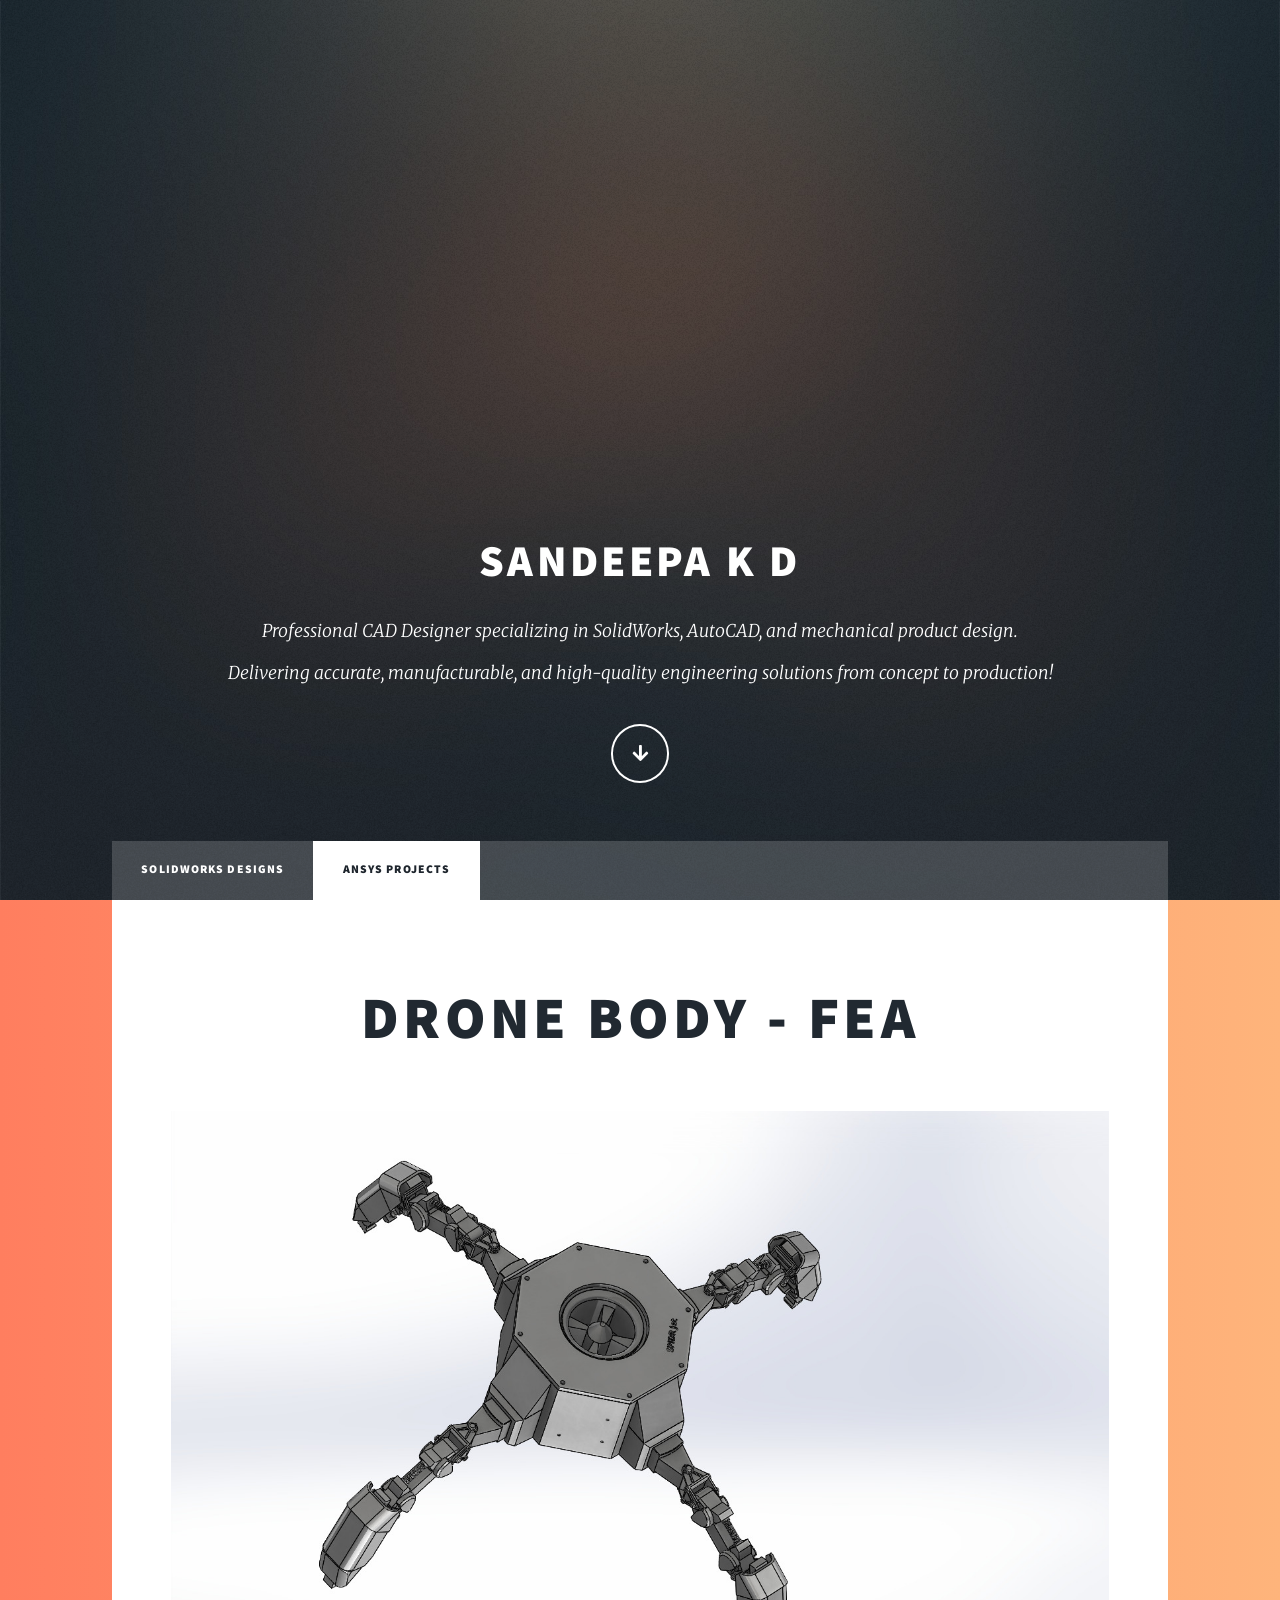
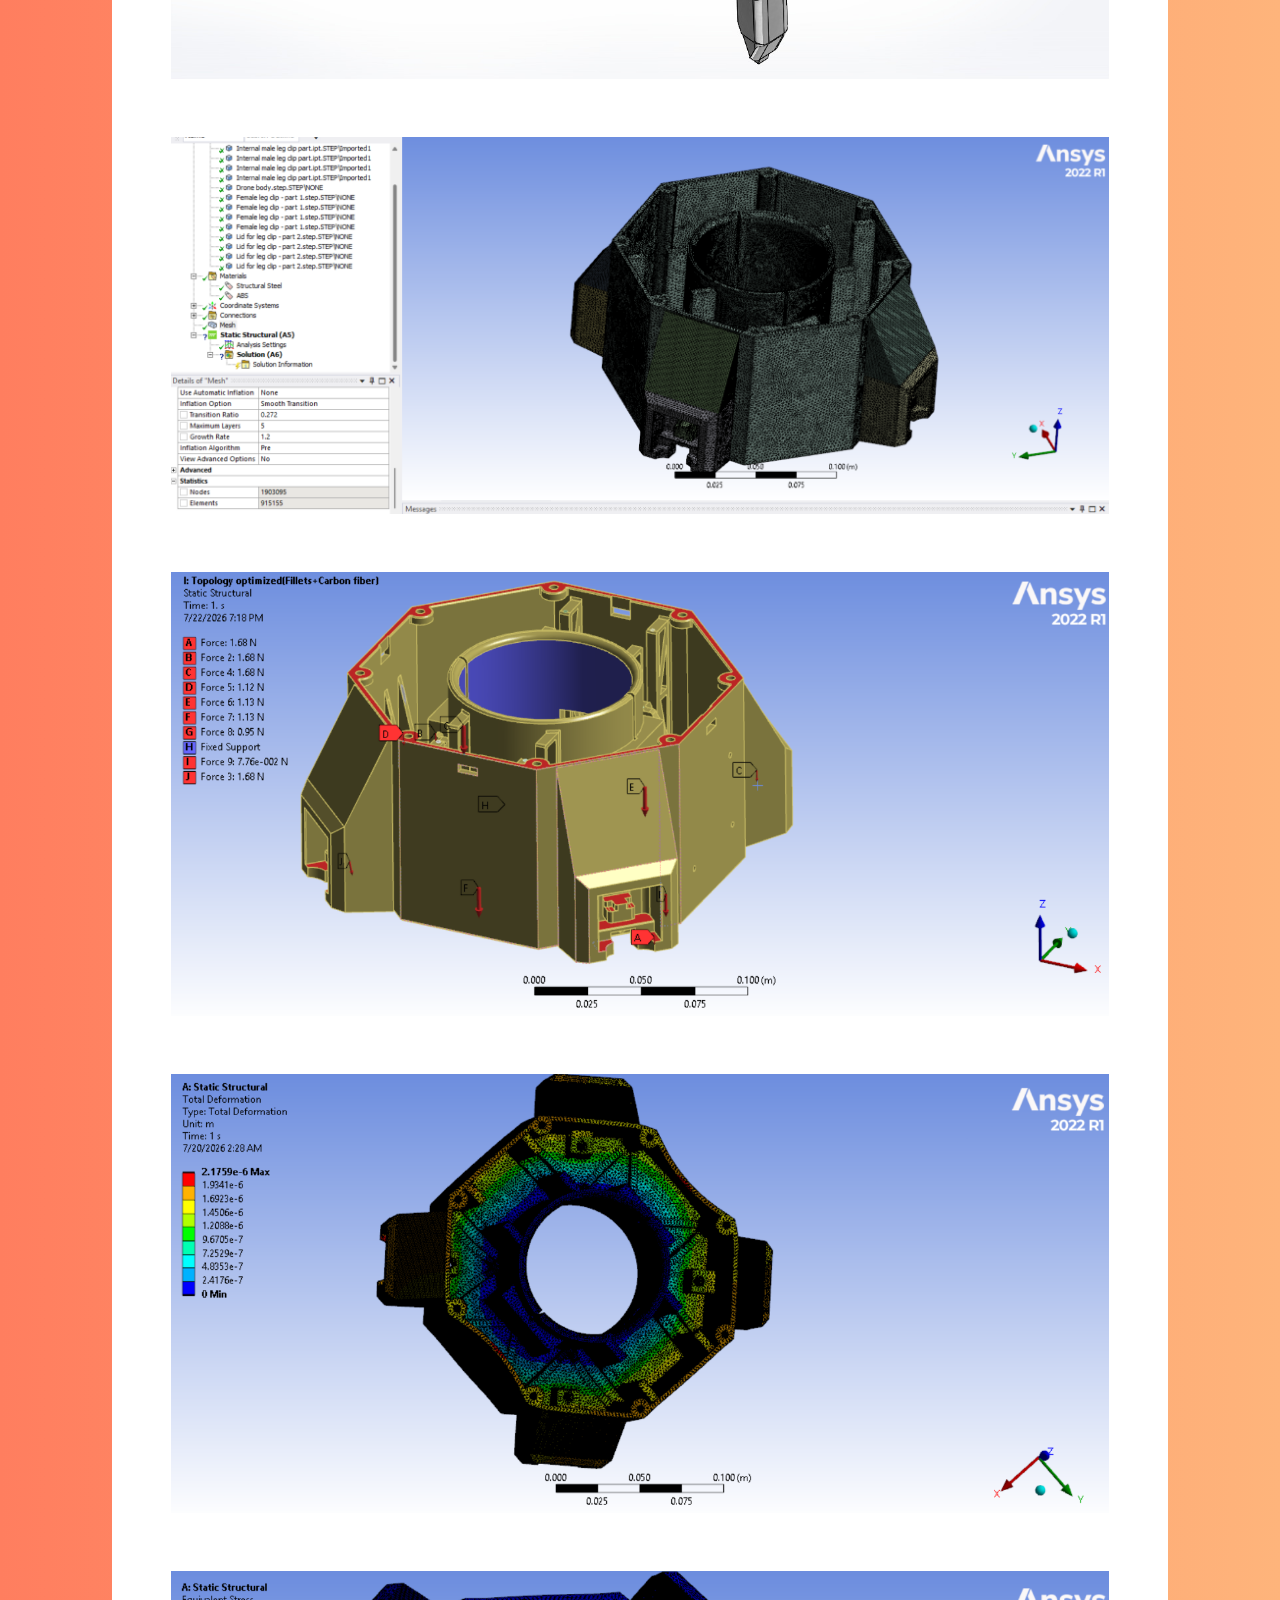
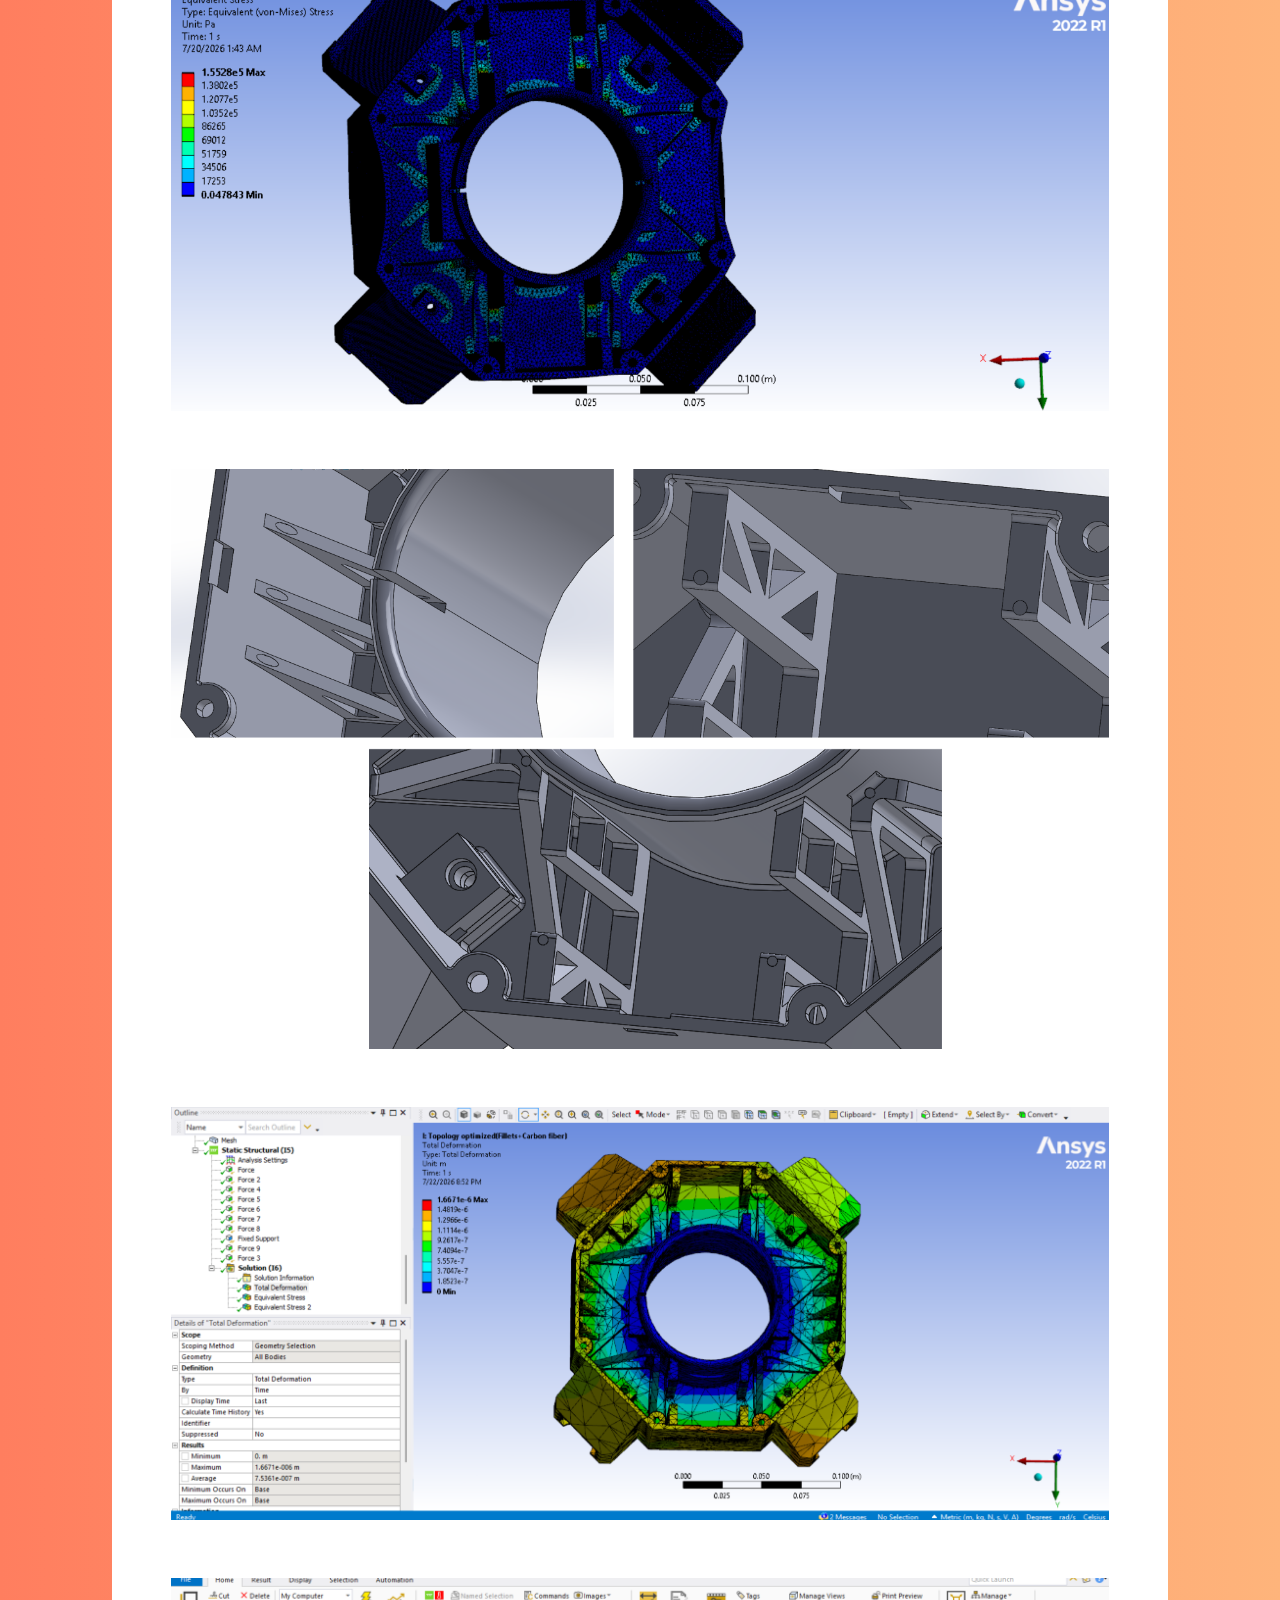
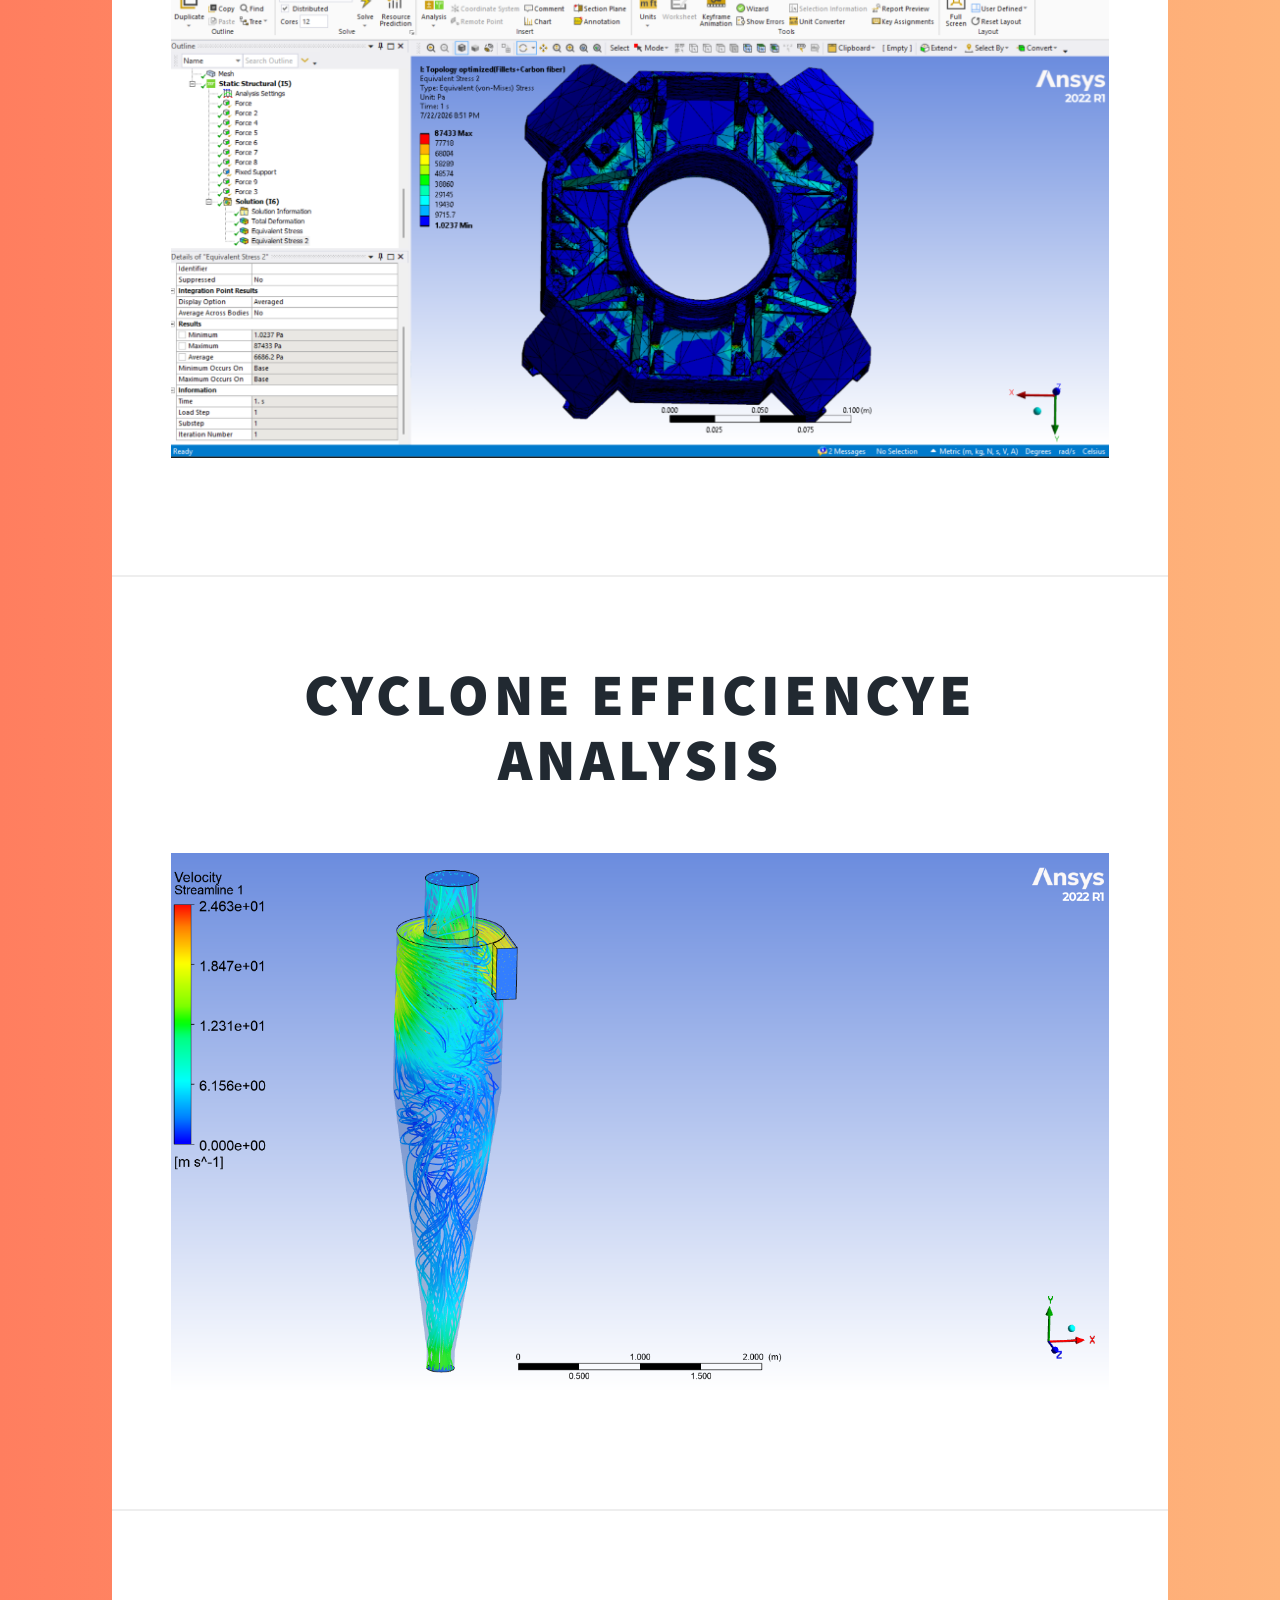
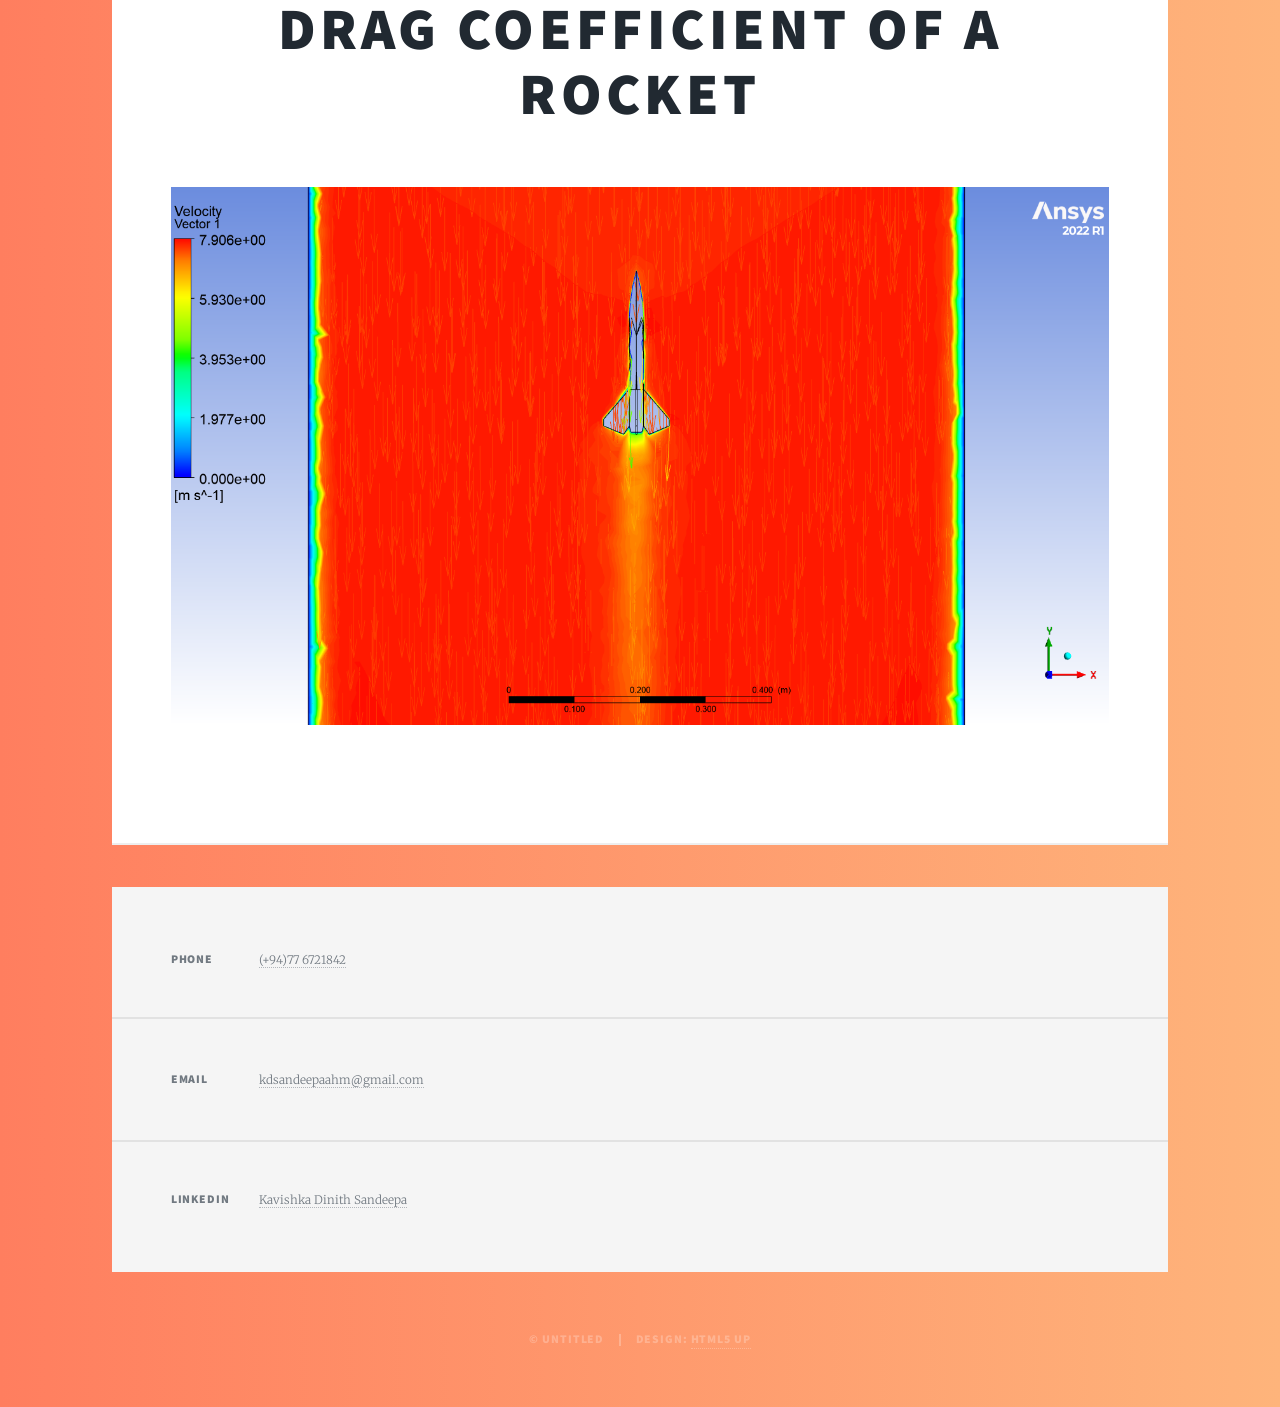
<file: ansys.html>
<!DOCTYPE HTML>
<html>
<head>
    <title>Sandeepa K D</title>
    <meta charset="utf-8" />
    <meta name="viewport" content="width=device-width, initial-scale=1, user-scalable=no" />
    <link rel="stylesheet" href="assets/css/main.css" />
    <link rel="stylesheet" href="assets/css/custom.css" /> <!-- Add custom CSS file -->
    <noscript><link rel="stylesheet" href="assets/css/noscript.css" /></noscript>
    <style>
        .image.fit img {
            transition: opacity 0.5s ease-in-out;
        }
        .center-video {
            display: flex;
            justify-content: center;
            margin-bottom: 20px; /* Adjust as needed */
        }
    </style>
    <script>
        function swapImage(element, newSrc) {
            var img = element.querySelector('img');
            img.src = newSrc;
        }
    </script>
</head>
<body class="is-preload">

    <!-- Wrapper -->
    <div id="wrapper" class="fade-in">

        <!-- Intro -->
        <div id="intro">
            <h1>Sandeepa K D</h1>
            <p>Professional CAD Designer specializing in SolidWorks, AutoCAD, and mechanical product design.<br/>
            Delivering accurate, manufacturable, and high-quality engineering solutions from concept to production!</p>

            <ul class="actions">
                <li><a href="#header" class="button icon solid solo fa-arrow-down scrolly"></a></li>
            </ul>
        </div>

        <!-- Header -->
        <header id="header">
            <a href="index.html" class="logo">KDS CAD SOLUTIONS</a>
        </header>

        <!-- Nav -->
        <nav id="nav">
            <ul class="links">
                <li><a href="index.html">SolidWorks Designs</a></li>
                <li class="active"><a href="ansys.html">ANSYS Projects</a></li>
            </ul>
            <ul class="links">
                
            </ul>
            <ul class="icons">
                
                <!-- <li><a href="www.linkedin.com/in/kavishka-dinith-sandeepa-678710291" class="icon brands fa-linkedin"><span class="label">LinkedIn</span></a></li>
                <li><a href="#" class="icon brands fa-facebook-f"><span class="label">Facebook</span></a></li>
                <li><a href="#" class="icon brands fa-instagram"><span class="label">Instagram</span></a></li>
                <li><a href="#" class="icon brands fa-github"><span class="label">GitHub</span></a></li> -->
                
            </ul>
        </nav>

        <!-- Main -->
        <div id="main">
            <!-- Featured Post -->
            <article class="post featured">
                <header class="major">
                    <h2><a href="">Drone body - FEA <br /></a></h2>
                </header>
                <a href="https://drive.google.com/drive/u/0/folders/1dlh86o4GSG5Yddt8Pm_F_5p9ksUfSxUW" class="image main"><img src="images/Drone_FEA/drone_Assem.png" alt="" /></a>
                 <a href="https://drive.google.com/drive/u/0/folders/1dlh86o4GSG5Yddt8Pm_F_5p9ksUfSxUW" class="image main"><img src="images/Drone_FEA/mesh.png" alt="" /></a>
                 <a href="https://drive.google.com/drive/u/0/folders/1dlh86o4GSG5Yddt8Pm_F_5p9ksUfSxUW" class="image main"><img src="images/Drone_FEA/force.png" alt="" /></a>
                 <a href="https://drive.google.com/drive/u/0/folders/1dlh86o4GSG5Yddt8Pm_F_5p9ksUfSxUW" class="image main"><img src="images/Drone_FEA/deform-b.png" alt="" /></a>
                 <a href="https://drive.google.com/drive/u/0/folders/1dlh86o4GSG5Yddt8Pm_F_5p9ksUfSxUW" class="image main"><img src="images/Drone_FEA/stress-b.png" alt="" /></a>
                 <a href="https://drive.google.com/drive/u/0/folders/1dlh86o4GSG5Yddt8Pm_F_5p9ksUfSxUW" class="image main"><img src="images/Drone_FEA/Carbon.png" alt="" /></a>
                <a href="https://drive.google.com/drive/u/0/folders/1dlh86o4GSG5Yddt8Pm_F_5p9ksUfSxUW" class="image main"><img src="images/Drone_FEA/deform-to.png" alt="" /></a>
                 <a href="https://drive.google.com/drive/u/0/folders/1dlh86o4GSG5Yddt8Pm_F_5p9ksUfSxUW" class="image main"><img src="images/Drone_FEA/stress-to.png" alt="" /></a>
            </article>

            <article class="post featured">
                <header class="major">
                    <h2><a href="">Cyclone Efficiencye Analysis<br /></a></h2>
                </header>
                <a href="https://drive.google.com/drive/u/0/folders/1dlh86o4GSG5Yddt8Pm_F_5p9ksUfSxUW" class="image main"><img src="images/Cyclone.png" alt="" /></a>
            </article>

            <article class="post featured">
                <header class="major">
                    <h2><a href="">Drag Coefficient of a Rocket <br /></a></h2>
                </header>
                <a href="https://drive.google.com/drive/u/0/folders/1dlh86o4GSG5Yddt8Pm_F_5p9ksUfSxUW" class="image main"><img src="images/Rocket.png" alt="" /></a>
            </article>

            <!-- Posts -->
            <section class="posts">

            </div>    
            <!-- Footer -->
            <footer>
                <div class="pagination">
                    <!-- Pagination controls (if needed) -->
                </div>
            </footer>
        </div>

        <!-- Footer -->
        <footer id="footer">
            <section class="split contact">
                <section>
                    <h3>Phone</h3>
                    <p><a href="#">(+94)77 6721842</a></p>
                </section>
                <section>
                    <h3>Email</h3>
                    <p><a href="mailto: kdsandeepaahm@gmail.com">kdsandeepaahm@gmail.com</a></p>
                </section>
                <section>
                    <h3>LinkedIn</h3>
                    <p><a href="https://www.linkedin.com/in/kavishka-dinith-sandeepa-678710291?utm_source=share&utm_campaign=share_via&utm_content=profile&utm_medium=android_app">Kavishka Dinith Sandeepa</a></p>
                </section>
            </section>
        </footer> 

        <!-- Copyright -->
        <div id="copyright">
            <ul><li>&copy; Untitled</li><li>Design: <a href="https://html5up.net">HTML5 UP</a></li></ul>
        </div>
    </div>

    <!-- Scripts -->
    <script src="assets/js/jquery.min.js"></script>
    <script src="assets/js/jquery.scrollex.min.js"></script>
    <script src="assets/js/jquery.scrolly.min.js"></script>
    <script src="assets/js/browser.min.js"></script>
    <script src="assets/js/breakpoints.min.js"></script>
    <script src="assets/js/util.js"></script>
    <script src="assets/js/main.js"></script>
    <script src="assets/js/custom.js"></script> <!-- Add custom JS file -->

</body>
</html>
</file>
<file: assets/css/custom.css>
body {
    background: linear-gradient(to right, #ff7e5f, #feb47b);
    color: #333;
}

#intro h1 {
    font-size: 3em;
    color: #fff;
}

#intro p {
    font-size: 1.2em;
    color: #fff;
}

button, a.button {
    display: flex; /* Add flexbox to align text vertically and horizontally */
    justify-content: center; /* Center text horizontally */
    align-items: center; /* Center text vertically */
    background-color: #007bff;
    color: #fff;
    padding: 10px 20px;
    border-radius: 5px;
    text-decoration: none; /* Ensure links have no underline */
    border: none; /* Remove border for buttons */
    cursor: pointer;
    transition: background-color 0.5s;
}

button:hover, a.button:hover {
    background-color: #0056b3;
}
</file>
<file: assets/css/main.css>
@import url(fontawesome-all.min.css);
@import url("https://fonts.googleapis.com/css?family=Merriweather:300,700,300italic,700italic|Source+Sans+Pro:900");

/*
	Massively by HTML5 UP
	html5up.net | @ajlkn
	Free for personal and commercial use under the CCA 3.0 license (html5up.net/license)
*/

html, body, div, span, applet, object,
iframe, h1, h2, h3, h4, h5, h6, p, blockquote,
pre, a, abbr, acronym, address, big, cite,
code, del, dfn, em, img, ins, kbd, q, s, samp,
small, strike, strong, sub, sup, tt, var, b,
u, i, center, dl, dt, dd, ol, ul, li, fieldset,
form, label, legend, table, caption, tbody,
tfoot, thead, tr, th, td, article, aside,
canvas, details, embed, figure, figcaption,
footer, header, hgroup, menu, nav, output, ruby,
section, summary, time, mark, audio, video {
	margin: 0;
	padding: 0;
	border: 0;
	font-size: 100%;
	font: inherit;
	vertical-align: baseline;}

article, aside, details, figcaption, figure,
footer, header, hgroup, menu, nav, section {
	display: block;}

body {
	line-height: 1;
}

ol, ul {
	list-style: none;
}

blockquote, q {
	quotes: none;
}

	blockquote:before, blockquote:after, q:before, q:after {
		content: '';
		content: none;
	}

table {
	border-collapse: collapse;
	border-spacing: 0;
}

body {
	-webkit-text-size-adjust: none;
}

mark {
	background-color: transparent;
	color: inherit;
}

input::-moz-focus-inner {
	border: 0;
	padding: 0;
}

input, select, textarea {
	-moz-appearance: none;
	-webkit-appearance: none;
	-ms-appearance: none;
	appearance: none;
}

/* Basic */

	@-ms-viewport {
		width: device-width;
	}

	body {
		-ms-overflow-style: scrollbar;
	}

	@media screen and (max-width: 480px) {

		html, body {
			min-width: 320px;
		}

	}

	html {
		box-sizing: border-box;
	}

	*, *:before, *:after {
		box-sizing: inherit;
	}

	body {
		background-color: #1e252d;
	}

		body.is-preload *, body.is-preload *:before, body.is-preload *:after {
			-moz-animation: none !important;
			-webkit-animation: none !important;
			-ms-animation: none !important;
			animation: none !important;
			-moz-transition: none !important;
			-webkit-transition: none !important;
			-ms-transition: none !important;
			transition: none !important;
		}

/* Type */

	html {
		font-size: 16pt;
	}

		@media screen and (max-width: 1680px) {

			html {
				font-size: 12pt;
			}

		}

		@media screen and (max-width: 1280px) {

			html {
				font-size: 11pt;
			}

		}

		@media screen and (max-width: 360px) {

			html {
				font-size: 10pt;
			}

		}

	body {
		color: #212931;
	}

	body, input, select, textarea {
		font-family: "Merriweather", Georgia, serif;
		font-weight: 300;
		font-size: 1rem;
		line-height: 2.375;
	}

	a {
		-moz-transition: color 0.2s ease-in-out, background-color 0.2s ease-in-out, border-color 0.2s ease-in-out, box-shadow 0.2s ease-in-out;
		-webkit-transition: color 0.2s ease-in-out, background-color 0.2s ease-in-out, border-color 0.2s ease-in-out, box-shadow 0.2s ease-in-out;
		-ms-transition: color 0.2s ease-in-out, background-color 0.2s ease-in-out, border-color 0.2s ease-in-out, box-shadow 0.2s ease-in-out;
		transition: color 0.2s ease-in-out, background-color 0.2s ease-in-out, border-color 0.2s ease-in-out, box-shadow 0.2s ease-in-out;
		border-bottom: dotted 1px;
		text-decoration: none;
	}

		a:hover {
			border-bottom-color: transparent;
		}

	strong, b {
		font-weight: 600;
	}

	em, i {
		font-style: italic;
	}

	p {
		text-align: justify;
		margin: 0 0 2rem 0;
	}

	h1, h2, h3, h4, h5, h6 {
		font-family: "Source Sans Pro", Helvetica, sans-serif;
		font-weight: 900;
		line-height: 1.5;
		letter-spacing: 0.075em;
		text-transform: uppercase;
		margin: 0 0 1rem 0;
	}

		h1 a, h2 a, h3 a, h4 a, h5 a, h6 a {
			border-bottom: 0;
			color: inherit;
			text-decoration: none;
		}

	h1 {
		font-size: 4rem;
		line-height: 1.1;
		margin: 0 0 2rem 0;
	}

	h2 {
		font-size: 1.75rem;
		line-height: 1.3;
		margin: 0 0 1.5rem 0;
	}

	h3 {
		font-size: 1.25rem;
		margin: 0 0 1.5rem 0;
	}

	h4 {
		font-size: 1rem;
	}

	h5 {
		font-size: 0.9rem;
	}

	h6 {
		font-size: 0.8rem;
	}

	sub {
		font-size: 0.8rem;
		position: relative;
		top: 0.5rem;
	}

	sup {
		font-size: 0.8rem;
		position: relative;
		top: -0.5rem;
	}

	blockquote {
		border-left: solid 4px;
		font-style: italic;
		margin: 0 0 2rem 0;
		padding: 0.5rem 0 0.5rem 2rem;
	}

	code {
		border: solid 2px;
		font-family: "Courier New", monospace;
		font-size: 0.9rem;
		margin: 0 0.25rem;
		padding: 0.25rem 0.65rem;
	}

	pre {
		-webkit-overflow-scrolling: touch;
		font-family: "Courier New", monospace;
		font-size: 0.9rem;
		margin: 0 0 2rem 0;
	}

		pre code {
			display: block;
			line-height: 1.75;
			padding: 1rem 1.5rem;
			overflow-x: auto;
		}

	hr {
		border: 0;
		border-bottom: solid 2px;
		margin: 3rem 0;
	}

		hr.major {
			margin: 5rem 0;
		}

	.align-left {
		text-align: left;
	}

	.align-center {
		text-align: center;
	}

	.align-right {
		text-align: right;
	}

	input, select, textarea {
		color: #212931;
	}

	a {
		color: #212931;
		border-bottom-color: rgba(33, 41, 49, 0.5);
	}

		a:hover {
			border-bottom-color: transparent;
			color: #18bfef !important;
		}

	strong, b {
		color: #212931;
	}

	h1, h2, h3, h4, h5, h6 {
		color: #212931;
	}

	blockquote {
		border-left-color: #eeeeee;
	}

	code {
		background: rgba(220, 220, 220, 0.25);
		border-color: #eeeeee;
	}

	hr {
		border-bottom-color: #eeeeee;
	}

/* Row */

	.row {
		display: flex;
		flex-wrap: wrap;
		box-sizing: border-box;
		align-items: stretch;
	}

		.row > * {
			box-sizing: border-box;
		}

		.row.gtr-uniform > * > :last-child {
			margin-bottom: 0;
		}

		.row.aln-left {
			justify-content: flex-start;
		}

		.row.aln-center {
			justify-content: center;
		}

		.row.aln-right {
			justify-content: flex-end;
		}

		.row.aln-top {
			align-items: flex-start;
		}

		.row.aln-middle {
			align-items: center;
		}

		.row.aln-bottom {
			align-items: flex-end;
		}

		.row > .imp {
			order: -1;
		}

		.row > .col-1 {
			width: 8.33333%;
		}

		.row > .off-1 {
			margin-left: 8.33333%;
		}

		.row > .col-2 {
			width: 16.66667%;
		}

		.row > .off-2 {
			margin-left: 16.66667%;
		}

		.row > .col-3 {
			width: 25%;
		}

		.row > .off-3 {
			margin-left: 25%;
		}

		.row > .col-4 {
			width: 33.33333%;
		}

		.row > .off-4 {
			margin-left: 33.33333%;
		}

		.row > .col-5 {
			width: 41.66667%;
		}

		.row > .off-5 {
			margin-left: 41.66667%;
		}

		.row > .col-6 {
			width: 50%;
		}

		.row > .off-6 {
			margin-left: 50%;
		}

		.row > .col-7 {
			width: 58.33333%;
		}

		.row > .off-7 {
			margin-left: 58.33333%;
		}

		.row > .col-8 {
			width: 66.66667%;
		}

		.row > .off-8 {
			margin-left: 66.66667%;
		}

		.row > .col-9 {
			width: 75%;
		}

		.row > .off-9 {
			margin-left: 75%;
		}

		.row > .col-10 {
			width: 83.33333%;
		}

		.row > .off-10 {
			margin-left: 83.33333%;
		}

		.row > .col-11 {
			width: 91.66667%;
		}

		.row > .off-11 {
			margin-left: 91.66667%;
		}

		.row > .col-12 {
			width: 100%;
		}

		.row > .off-12 {
			margin-left: 100%;
		}

		.row.gtr-0 {
			margin-top: 0;
			margin-left: 0rem;
		}

			.row.gtr-0 > * {
				padding: 0 0 0 0rem;
			}

			.row.gtr-0.gtr-uniform {
				margin-top: 0rem;
			}

				.row.gtr-0.gtr-uniform > * {
					padding-top: 0rem;
				}

		.row.gtr-25 {
			margin-top: 0;
			margin-left: -0.375rem;
		}

			.row.gtr-25 > * {
				padding: 0 0 0 0.375rem;
			}

			.row.gtr-25.gtr-uniform {
				margin-top: -0.375rem;
			}

				.row.gtr-25.gtr-uniform > * {
					padding-top: 0.375rem;
				}

		.row.gtr-50 {
			margin-top: 0;
			margin-left: -0.75rem;
		}

			.row.gtr-50 > * {
				padding: 0 0 0 0.75rem;
			}

			.row.gtr-50.gtr-uniform {
				margin-top: -0.75rem;
			}

				.row.gtr-50.gtr-uniform > * {
					padding-top: 0.75rem;
				}

		.row {
			margin-top: 0;
			margin-left: -1.5rem;
		}

			.row > * {
				padding: 0 0 0 1.5rem;
			}

			.row.gtr-uniform {
				margin-top: -1.5rem;
			}

				.row.gtr-uniform > * {
					padding-top: 1.5rem;
				}

		.row.gtr-150 {
			margin-top: 0;
			margin-left: -2.25rem;
		}

			.row.gtr-150 > * {
				padding: 0 0 0 2.25rem;
			}

			.row.gtr-150.gtr-uniform {
				margin-top: -2.25rem;
			}

				.row.gtr-150.gtr-uniform > * {
					padding-top: 2.25rem;
				}

		.row.gtr-200 {
			margin-top: 0;
			margin-left: -3rem;
		}

			.row.gtr-200 > * {
				padding: 0 0 0 3rem;
			}

			.row.gtr-200.gtr-uniform {
				margin-top: -3rem;
			}

				.row.gtr-200.gtr-uniform > * {
					padding-top: 3rem;
				}

		@media screen and (max-width: 1680px) {

			.row {
				display: flex;
				flex-wrap: wrap;
				box-sizing: border-box;
				align-items: stretch;
			}

				.row > * {
					box-sizing: border-box;
				}

				.row.gtr-uniform > * > :last-child {
					margin-bottom: 0;
				}

				.row.aln-left {
					justify-content: flex-start;
				}

				.row.aln-center {
					justify-content: center;
				}

				.row.aln-right {
					justify-content: flex-end;
				}

				.row.aln-top {
					align-items: flex-start;
				}

				.row.aln-middle {
					align-items: center;
				}

				.row.aln-bottom {
					align-items: flex-end;
				}

				.row > .imp-xlarge {
					order: -1;
				}

				.row > .col-1-xlarge {
					width: 8.33333%;
				}

				.row > .off-1-xlarge {
					margin-left: 8.33333%;
				}

				.row > .col-2-xlarge {
					width: 16.66667%;
				}

				.row > .off-2-xlarge {
					margin-left: 16.66667%;
				}

				.row > .col-3-xlarge {
					width: 25%;
				}

				.row > .off-3-xlarge {
					margin-left: 25%;
				}

				.row > .col-4-xlarge {
					width: 33.33333%;
				}

				.row > .off-4-xlarge {
					margin-left: 33.33333%;
				}

				.row > .col-5-xlarge {
					width: 41.66667%;
				}

				.row > .off-5-xlarge {
					margin-left: 41.66667%;
				}

				.row > .col-6-xlarge {
					width: 50%;
				}

				.row > .off-6-xlarge {
					margin-left: 50%;
				}

				.row > .col-7-xlarge {
					width: 58.33333%;
				}

				.row > .off-7-xlarge {
					margin-left: 58.33333%;
				}

				.row > .col-8-xlarge {
					width: 66.66667%;
				}

				.row > .off-8-xlarge {
					margin-left: 66.66667%;
				}

				.row > .col-9-xlarge {
					width: 75%;
				}

				.row > .off-9-xlarge {
					margin-left: 75%;
				}

				.row > .col-10-xlarge {
					width: 83.33333%;
				}

				.row > .off-10-xlarge {
					margin-left: 83.33333%;
				}

				.row > .col-11-xlarge {
					width: 91.66667%;
				}

				.row > .off-11-xlarge {
					margin-left: 91.66667%;
				}

				.row > .col-12-xlarge {
					width: 100%;
				}

				.row > .off-12-xlarge {
					margin-left: 100%;
				}

				.row.gtr-0 {
					margin-top: 0;
					margin-left: 0rem;
				}

					.row.gtr-0 > * {
						padding: 0 0 0 0rem;
					}

					.row.gtr-0.gtr-uniform {
						margin-top: 0rem;
					}

						.row.gtr-0.gtr-uniform > * {
							padding-top: 0rem;
						}

				.row.gtr-25 {
					margin-top: 0;
					margin-left: -0.375rem;
				}

					.row.gtr-25 > * {
						padding: 0 0 0 0.375rem;
					}

					.row.gtr-25.gtr-uniform {
						margin-top: -0.375rem;
					}

						.row.gtr-25.gtr-uniform > * {
							padding-top: 0.375rem;
						}

				.row.gtr-50 {
					margin-top: 0;
					margin-left: -0.75rem;
				}

					.row.gtr-50 > * {
						padding: 0 0 0 0.75rem;
					}

					.row.gtr-50.gtr-uniform {
						margin-top: -0.75rem;
					}

						.row.gtr-50.gtr-uniform > * {
							padding-top: 0.75rem;
						}

				.row {
					margin-top: 0;
					margin-left: -1.5rem;
				}

					.row > * {
						padding: 0 0 0 1.5rem;
					}

					.row.gtr-uniform {
						margin-top: -1.5rem;
					}

						.row.gtr-uniform > * {
							padding-top: 1.5rem;
						}

				.row.gtr-150 {
					margin-top: 0;
					margin-left: -2.25rem;
				}

					.row.gtr-150 > * {
						padding: 0 0 0 2.25rem;
					}

					.row.gtr-150.gtr-uniform {
						margin-top: -2.25rem;
					}

						.row.gtr-150.gtr-uniform > * {
							padding-top: 2.25rem;
						}

				.row.gtr-200 {
					margin-top: 0;
					margin-left: -3rem;
				}

					.row.gtr-200 > * {
						padding: 0 0 0 3rem;
					}

					.row.gtr-200.gtr-uniform {
						margin-top: -3rem;
					}

						.row.gtr-200.gtr-uniform > * {
							padding-top: 3rem;
						}

		}

		@media screen and (max-width: 1280px) {

			.row {
				display: flex;
				flex-wrap: wrap;
				box-sizing: border-box;
				align-items: stretch;
			}

				.row > * {
					box-sizing: border-box;
				}

				.row.gtr-uniform > * > :last-child {
					margin-bottom: 0;
				}

				.row.aln-left {
					justify-content: flex-start;
				}

				.row.aln-center {
					justify-content: center;
				}

				.row.aln-right {
					justify-content: flex-end;
				}

				.row.aln-top {
					align-items: flex-start;
				}

				.row.aln-middle {
					align-items: center;
				}

				.row.aln-bottom {
					align-items: flex-end;
				}

				.row > .imp-large {
					order: -1;
				}

				.row > .col-1-large {
					width: 8.33333%;
				}

				.row > .off-1-large {
					margin-left: 8.33333%;
				}

				.row > .col-2-large {
					width: 16.66667%;
				}

				.row > .off-2-large {
					margin-left: 16.66667%;
				}

				.row > .col-3-large {
					width: 25%;
				}

				.row > .off-3-large {
					margin-left: 25%;
				}

				.row > .col-4-large {
					width: 33.33333%;
				}

				.row > .off-4-large {
					margin-left: 33.33333%;
				}

				.row > .col-5-large {
					width: 41.66667%;
				}

				.row > .off-5-large {
					margin-left: 41.66667%;
				}

				.row > .col-6-large {
					width: 50%;
				}

				.row > .off-6-large {
					margin-left: 50%;
				}

				.row > .col-7-large {
					width: 58.33333%;
				}

				.row > .off-7-large {
					margin-left: 58.33333%;
				}

				.row > .col-8-large {
					width: 66.66667%;
				}

				.row > .off-8-large {
					margin-left: 66.66667%;
				}

				.row > .col-9-large {
					width: 75%;
				}

				.row > .off-9-large {
					margin-left: 75%;
				}

				.row > .col-10-large {
					width: 83.33333%;
				}

				.row > .off-10-large {
					margin-left: 83.33333%;
				}

				.row > .col-11-large {
					width: 91.66667%;
				}

				.row > .off-11-large {
					margin-left: 91.66667%;
				}

				.row > .col-12-large {
					width: 100%;
				}

				.row > .off-12-large {
					margin-left: 100%;
				}

				.row.gtr-0 {
					margin-top: 0;
					margin-left: 0rem;
				}

					.row.gtr-0 > * {
						padding: 0 0 0 0rem;
					}

					.row.gtr-0.gtr-uniform {
						margin-top: 0rem;
					}

						.row.gtr-0.gtr-uniform > * {
							padding-top: 0rem;
						}

				.row.gtr-25 {
					margin-top: 0;
					margin-left: -0.375rem;
				}

					.row.gtr-25 > * {
						padding: 0 0 0 0.375rem;
					}

					.row.gtr-25.gtr-uniform {
						margin-top: -0.375rem;
					}

						.row.gtr-25.gtr-uniform > * {
							padding-top: 0.375rem;
						}

				.row.gtr-50 {
					margin-top: 0;
					margin-left: -0.75rem;
				}

					.row.gtr-50 > * {
						padding: 0 0 0 0.75rem;
					}

					.row.gtr-50.gtr-uniform {
						margin-top: -0.75rem;
					}

						.row.gtr-50.gtr-uniform > * {
							padding-top: 0.75rem;
						}

				.row {
					margin-top: 0;
					margin-left: -1.5rem;
				}

					.row > * {
						padding: 0 0 0 1.5rem;
					}

					.row.gtr-uniform {
						margin-top: -1.5rem;
					}

						.row.gtr-uniform > * {
							padding-top: 1.5rem;
						}

				.row.gtr-150 {
					margin-top: 0;
					margin-left: -2.25rem;
				}

					.row.gtr-150 > * {
						padding: 0 0 0 2.25rem;
					}

					.row.gtr-150.gtr-uniform {
						margin-top: -2.25rem;
					}

						.row.gtr-150.gtr-uniform > * {
							padding-top: 2.25rem;
						}

				.row.gtr-200 {
					margin-top: 0;
					margin-left: -3rem;
				}

					.row.gtr-200 > * {
						padding: 0 0 0 3rem;
					}

					.row.gtr-200.gtr-uniform {
						margin-top: -3rem;
					}

						.row.gtr-200.gtr-uniform > * {
							padding-top: 3rem;
						}

		}

		@media screen and (max-width: 980px) {

			.row {
				display: flex;
				flex-wrap: wrap;
				box-sizing: border-box;
				align-items: stretch;
			}

				.row > * {
					box-sizing: border-box;
				}

				.row.gtr-uniform > * > :last-child {
					margin-bottom: 0;
				}

				.row.aln-left {
					justify-content: flex-start;
				}

				.row.aln-center {
					justify-content: center;
				}

				.row.aln-right {
					justify-content: flex-end;
				}

				.row.aln-top {
					align-items: flex-start;
				}

				.row.aln-middle {
					align-items: center;
				}

				.row.aln-bottom {
					align-items: flex-end;
				}

				.row > .imp-medium {
					order: -1;
				}

				.row > .col-1-medium {
					width: 8.33333%;
				}

				.row > .off-1-medium {
					margin-left: 8.33333%;
				}

				.row > .col-2-medium {
					width: 16.66667%;
				}

				.row > .off-2-medium {
					margin-left: 16.66667%;
				}

				.row > .col-3-medium {
					width: 25%;
				}

				.row > .off-3-medium {
					margin-left: 25%;
				}

				.row > .col-4-medium {
					width: 33.33333%;
				}

				.row > .off-4-medium {
					margin-left: 33.33333%;
				}

				.row > .col-5-medium {
					width: 41.66667%;
				}

				.row > .off-5-medium {
					margin-left: 41.66667%;
				}

				.row > .col-6-medium {
					width: 50%;
				}

				.row > .off-6-medium {
					margin-left: 50%;
				}

				.row > .col-7-medium {
					width: 58.33333%;
				}

				.row > .off-7-medium {
					margin-left: 58.33333%;
				}

				.row > .col-8-medium {
					width: 66.66667%;
				}

				.row > .off-8-medium {
					margin-left: 66.66667%;
				}

				.row > .col-9-medium {
					width: 75%;
				}

				.row > .off-9-medium {
					margin-left: 75%;
				}

				.row > .col-10-medium {
					width: 83.33333%;
				}

				.row > .off-10-medium {
					margin-left: 83.33333%;
				}

				.row > .col-11-medium {
					width: 91.66667%;
				}

				.row > .off-11-medium {
					margin-left: 91.66667%;
				}

				.row > .col-12-medium {
					width: 100%;
				}

				.row > .off-12-medium {
					margin-left: 100%;
				}

				.row.gtr-0 {
					margin-top: 0;
					margin-left: 0rem;
				}

					.row.gtr-0 > * {
						padding: 0 0 0 0rem;
					}

					.row.gtr-0.gtr-uniform {
						margin-top: 0rem;
					}

						.row.gtr-0.gtr-uniform > * {
							padding-top: 0rem;
						}

				.row.gtr-25 {
					margin-top: 0;
					margin-left: -0.375rem;
				}

					.row.gtr-25 > * {
						padding: 0 0 0 0.375rem;
					}

					.row.gtr-25.gtr-uniform {
						margin-top: -0.375rem;
					}

						.row.gtr-25.gtr-uniform > * {
							padding-top: 0.375rem;
						}

				.row.gtr-50 {
					margin-top: 0;
					margin-left: -0.75rem;
				}

					.row.gtr-50 > * {
						padding: 0 0 0 0.75rem;
					}

					.row.gtr-50.gtr-uniform {
						margin-top: -0.75rem;
					}

						.row.gtr-50.gtr-uniform > * {
							padding-top: 0.75rem;
						}

				.row {
					margin-top: 0;
					margin-left: -1.5rem;
				}

					.row > * {
						padding: 0 0 0 1.5rem;
					}

					.row.gtr-uniform {
						margin-top: -1.5rem;
					}

						.row.gtr-uniform > * {
							padding-top: 1.5rem;
						}

				.row.gtr-150 {
					margin-top: 0;
					margin-left: -2.25rem;
				}

					.row.gtr-150 > * {
						padding: 0 0 0 2.25rem;
					}

					.row.gtr-150.gtr-uniform {
						margin-top: -2.25rem;
					}

						.row.gtr-150.gtr-uniform > * {
							padding-top: 2.25rem;
						}

				.row.gtr-200 {
					margin-top: 0;
					margin-left: -3rem;
				}

					.row.gtr-200 > * {
						padding: 0 0 0 3rem;
					}

					.row.gtr-200.gtr-uniform {
						margin-top: -3rem;
					}

						.row.gtr-200.gtr-uniform > * {
							padding-top: 3rem;
						}

		}

		@media screen and (max-width: 736px) {

			.row {
				display: flex;
				flex-wrap: wrap;
				box-sizing: border-box;
				align-items: stretch;
			}

				.row > * {
					box-sizing: border-box;
				}

				.row.gtr-uniform > * > :last-child {
					margin-bottom: 0;
				}

				.row.aln-left {
					justify-content: flex-start;
				}

				.row.aln-center {
					justify-content: center;
				}

				.row.aln-right {
					justify-content: flex-end;
				}

				.row.aln-top {
					align-items: flex-start;
				}

				.row.aln-middle {
					align-items: center;
				}

				.row.aln-bottom {
					align-items: flex-end;
				}

				.row > .imp-small {
					order: -1;
				}

				.row > .col-1-small {
					width: 8.33333%;
				}

				.row > .off-1-small {
					margin-left: 8.33333%;
				}

				.row > .col-2-small {
					width: 16.66667%;
				}

				.row > .off-2-small {
					margin-left: 16.66667%;
				}

				.row > .col-3-small {
					width: 25%;
				}

				.row > .off-3-small {
					margin-left: 25%;
				}

				.row > .col-4-small {
					width: 33.33333%;
				}

				.row > .off-4-small {
					margin-left: 33.33333%;
				}

				.row > .col-5-small {
					width: 41.66667%;
				}

				.row > .off-5-small {
					margin-left: 41.66667%;
				}

				.row > .col-6-small {
					width: 50%;
				}

				.row > .off-6-small {
					margin-left: 50%;
				}

				.row > .col-7-small {
					width: 58.33333%;
				}

				.row > .off-7-small {
					margin-left: 58.33333%;
				}

				.row > .col-8-small {
					width: 66.66667%;
				}

				.row > .off-8-small {
					margin-left: 66.66667%;
				}

				.row > .col-9-small {
					width: 75%;
				}

				.row > .off-9-small {
					margin-left: 75%;
				}

				.row > .col-10-small {
					width: 83.33333%;
				}

				.row > .off-10-small {
					margin-left: 83.33333%;
				}

				.row > .col-11-small {
					width: 91.66667%;
				}

				.row > .off-11-small {
					margin-left: 91.66667%;
				}

				.row > .col-12-small {
					width: 100%;
				}

				.row > .off-12-small {
					margin-left: 100%;
				}

				.row.gtr-0 {
					margin-top: 0;
					margin-left: 0rem;
				}

					.row.gtr-0 > * {
						padding: 0 0 0 0rem;
					}

					.row.gtr-0.gtr-uniform {
						margin-top: 0rem;
					}

						.row.gtr-0.gtr-uniform > * {
							padding-top: 0rem;
						}

				.row.gtr-25 {
					margin-top: 0;
					margin-left: -0.375rem;
				}

					.row.gtr-25 > * {
						padding: 0 0 0 0.375rem;
					}

					.row.gtr-25.gtr-uniform {
						margin-top: -0.375rem;
					}

						.row.gtr-25.gtr-uniform > * {
							padding-top: 0.375rem;
						}

				.row.gtr-50 {
					margin-top: 0;
					margin-left: -0.75rem;
				}

					.row.gtr-50 > * {
						padding: 0 0 0 0.75rem;
					}

					.row.gtr-50.gtr-uniform {
						margin-top: -0.75rem;
					}

						.row.gtr-50.gtr-uniform > * {
							padding-top: 0.75rem;
						}

				.row {
					margin-top: 0;
					margin-left: -1.5rem;
				}

					.row > * {
						padding: 0 0 0 1.5rem;
					}

					.row.gtr-uniform {
						margin-top: -1.5rem;
					}

						.row.gtr-uniform > * {
							padding-top: 1.5rem;
						}

				.row.gtr-150 {
					margin-top: 0;
					margin-left: -2.25rem;
				}

					.row.gtr-150 > * {
						padding: 0 0 0 2.25rem;
					}

					.row.gtr-150.gtr-uniform {
						margin-top: -2.25rem;
					}

						.row.gtr-150.gtr-uniform > * {
							padding-top: 2.25rem;
						}

				.row.gtr-200 {
					margin-top: 0;
					margin-left: -3rem;
				}

					.row.gtr-200 > * {
						padding: 0 0 0 3rem;
					}

					.row.gtr-200.gtr-uniform {
						margin-top: -3rem;
					}

						.row.gtr-200.gtr-uniform > * {
							padding-top: 3rem;
						}

		}

		@media screen and (max-width: 480px) {

			.row {
				display: flex;
				flex-wrap: wrap;
				box-sizing: border-box;
				align-items: stretch;
			}

				.row > * {
					box-sizing: border-box;
				}

				.row.gtr-uniform > * > :last-child {
					margin-bottom: 0;
				}

				.row.aln-left {
					justify-content: flex-start;
				}

				.row.aln-center {
					justify-content: center;
				}

				.row.aln-right {
					justify-content: flex-end;
				}

				.row.aln-top {
					align-items: flex-start;
				}

				.row.aln-middle {
					align-items: center;
				}

				.row.aln-bottom {
					align-items: flex-end;
				}

				.row > .imp-xsmall {
					order: -1;
				}

				.row > .col-1-xsmall {
					width: 8.33333%;
				}

				.row > .off-1-xsmall {
					margin-left: 8.33333%;
				}

				.row > .col-2-xsmall {
					width: 16.66667%;
				}

				.row > .off-2-xsmall {
					margin-left: 16.66667%;
				}

				.row > .col-3-xsmall {
					width: 25%;
				}

				.row > .off-3-xsmall {
					margin-left: 25%;
				}

				.row > .col-4-xsmall {
					width: 33.33333%;
				}

				.row > .off-4-xsmall {
					margin-left: 33.33333%;
				}

				.row > .col-5-xsmall {
					width: 41.66667%;
				}

				.row > .off-5-xsmall {
					margin-left: 41.66667%;
				}

				.row > .col-6-xsmall {
					width: 50%;
				}

				.row > .off-6-xsmall {
					margin-left: 50%;
				}

				.row > .col-7-xsmall {
					width: 58.33333%;
				}

				.row > .off-7-xsmall {
					margin-left: 58.33333%;
				}

				.row > .col-8-xsmall {
					width: 66.66667%;
				}

				.row > .off-8-xsmall {
					margin-left: 66.66667%;
				}

				.row > .col-9-xsmall {
					width: 75%;
				}

				.row > .off-9-xsmall {
					margin-left: 75%;
				}

				.row > .col-10-xsmall {
					width: 83.33333%;
				}

				.row > .off-10-xsmall {
					margin-left: 83.33333%;
				}

				.row > .col-11-xsmall {
					width: 91.66667%;
				}

				.row > .off-11-xsmall {
					margin-left: 91.66667%;
				}

				.row > .col-12-xsmall {
					width: 100%;
				}

				.row > .off-12-xsmall {
					margin-left: 100%;
				}

				.row.gtr-0 {
					margin-top: 0;
					margin-left: 0rem;
				}

					.row.gtr-0 > * {
						padding: 0 0 0 0rem;
					}

					.row.gtr-0.gtr-uniform {
						margin-top: 0rem;
					}

						.row.gtr-0.gtr-uniform > * {
							padding-top: 0rem;
						}

				.row.gtr-25 {
					margin-top: 0;
					margin-left: -0.375rem;
				}

					.row.gtr-25 > * {
						padding: 0 0 0 0.375rem;
					}

					.row.gtr-25.gtr-uniform {
						margin-top: -0.375rem;
					}

						.row.gtr-25.gtr-uniform > * {
							padding-top: 0.375rem;
						}

				.row.gtr-50 {
					margin-top: 0;
					margin-left: -0.75rem;
				}

					.row.gtr-50 > * {
						padding: 0 0 0 0.75rem;
					}

					.row.gtr-50.gtr-uniform {
						margin-top: -0.75rem;
					}

						.row.gtr-50.gtr-uniform > * {
							padding-top: 0.75rem;
						}

				.row {
					margin-top: 0;
					margin-left: -1.5rem;
				}

					.row > * {
						padding: 0 0 0 1.5rem;
					}

					.row.gtr-uniform {
						margin-top: -1.5rem;
					}

						.row.gtr-uniform > * {
							padding-top: 1.5rem;
						}

				.row.gtr-150 {
					margin-top: 0;
					margin-left: -2.25rem;
				}

					.row.gtr-150 > * {
						padding: 0 0 0 2.25rem;
					}

					.row.gtr-150.gtr-uniform {
						margin-top: -2.25rem;
					}

						.row.gtr-150.gtr-uniform > * {
							padding-top: 2.25rem;
						}

				.row.gtr-200 {
					margin-top: 0;
					margin-left: -3rem;
				}

					.row.gtr-200 > * {
						padding: 0 0 0 3rem;
					}

					.row.gtr-200.gtr-uniform {
						margin-top: -3rem;
					}

						.row.gtr-200.gtr-uniform > * {
							padding-top: 3rem;
						}

		}

		@media screen and (max-width: 360px) {

			.row {
				display: flex;
				flex-wrap: wrap;
				box-sizing: border-box;
				align-items: stretch;
			}

				.row > * {
					box-sizing: border-box;
				}

				.row.gtr-uniform > * > :last-child {
					margin-bottom: 0;
				}

				.row.aln-left {
					justify-content: flex-start;
				}

				.row.aln-center {
					justify-content: center;
				}

				.row.aln-right {
					justify-content: flex-end;
				}

				.row.aln-top {
					align-items: flex-start;
				}

				.row.aln-middle {
					align-items: center;
				}

				.row.aln-bottom {
					align-items: flex-end;
				}

				.row > .imp-xxsmall {
					order: -1;
				}

				.row > .col-1-xxsmall {
					width: 8.33333%;
				}

				.row > .off-1-xxsmall {
					margin-left: 8.33333%;
				}

				.row > .col-2-xxsmall {
					width: 16.66667%;
				}

				.row > .off-2-xxsmall {
					margin-left: 16.66667%;
				}

				.row > .col-3-xxsmall {
					width: 25%;
				}

				.row > .off-3-xxsmall {
					margin-left: 25%;
				}

				.row > .col-4-xxsmall {
					width: 33.33333%;
				}

				.row > .off-4-xxsmall {
					margin-left: 33.33333%;
				}

				.row > .col-5-xxsmall {
					width: 41.66667%;
				}

				.row > .off-5-xxsmall {
					margin-left: 41.66667%;
				}

				.row > .col-6-xxsmall {
					width: 50%;
				}

				.row > .off-6-xxsmall {
					margin-left: 50%;
				}

				.row > .col-7-xxsmall {
					width: 58.33333%;
				}

				.row > .off-7-xxsmall {
					margin-left: 58.33333%;
				}

				.row > .col-8-xxsmall {
					width: 66.66667%;
				}

				.row > .off-8-xxsmall {
					margin-left: 66.66667%;
				}

				.row > .col-9-xxsmall {
					width: 75%;
				}

				.row > .off-9-xxsmall {
					margin-left: 75%;
				}

				.row > .col-10-xxsmall {
					width: 83.33333%;
				}

				.row > .off-10-xxsmall {
					margin-left: 83.33333%;
				}

				.row > .col-11-xxsmall {
					width: 91.66667%;
				}

				.row > .off-11-xxsmall {
					margin-left: 91.66667%;
				}

				.row > .col-12-xxsmall {
					width: 100%;
				}

				.row > .off-12-xxsmall {
					margin-left: 100%;
				}

				.row.gtr-0 {
					margin-top: 0;
					margin-left: 0rem;
				}

					.row.gtr-0 > * {
						padding: 0 0 0 0rem;
					}

					.row.gtr-0.gtr-uniform {
						margin-top: 0rem;
					}

						.row.gtr-0.gtr-uniform > * {
							padding-top: 0rem;
						}

				.row.gtr-25 {
					margin-top: 0;
					margin-left: -0.375rem;
				}

					.row.gtr-25 > * {
						padding: 0 0 0 0.375rem;
					}

					.row.gtr-25.gtr-uniform {
						margin-top: -0.375rem;
					}

						.row.gtr-25.gtr-uniform > * {
							padding-top: 0.375rem;
						}

				.row.gtr-50 {
					margin-top: 0;
					margin-left: -0.75rem;
				}

					.row.gtr-50 > * {
						padding: 0 0 0 0.75rem;
					}

					.row.gtr-50.gtr-uniform {
						margin-top: -0.75rem;
					}

						.row.gtr-50.gtr-uniform > * {
							padding-top: 0.75rem;
						}

				.row {
					margin-top: 0;
					margin-left: -1.5rem;
				}

					.row > * {
						padding: 0 0 0 1.5rem;
					}

					.row.gtr-uniform {
						margin-top: -1.5rem;
					}

						.row.gtr-uniform > * {
							padding-top: 1.5rem;
						}

				.row.gtr-150 {
					margin-top: 0;
					margin-left: -2.25rem;
				}

					.row.gtr-150 > * {
						padding: 0 0 0 2.25rem;
					}

					.row.gtr-150.gtr-uniform {
						margin-top: -2.25rem;
					}

						.row.gtr-150.gtr-uniform > * {
							padding-top: 2.25rem;
						}

				.row.gtr-200 {
					margin-top: 0;
					margin-left: -3rem;
				}

					.row.gtr-200 > * {
						padding: 0 0 0 3rem;
					}

					.row.gtr-200.gtr-uniform {
						margin-top: -3rem;
					}

						.row.gtr-200.gtr-uniform > * {
							padding-top: 3rem;
						}

		}

/* Box */

	.box {
		border: solid 2px;
		margin-bottom: 2rem;
		padding: 1.5rem;
	}

		.box > :last-child,
		.box > :last-child > :last-child,
		.box > :last-child > :last-child > :last-child {
			margin-bottom: 0;
		}

		.box.alt {
			border: 0;
			border-radius: 0;
			padding: 0;
		}

	.box {
		border-color: #eeeeee;
	}

/* Button */

	input[type="submit"],
	input[type="reset"],
	input[type="button"],
	button,
	.button {
		-moz-appearance: none;
		-webkit-appearance: none;
		-ms-appearance: none;
		appearance: none;
		-moz-transition: background-color 0.2s ease-in-out, box-shadow 0.2s ease-in-out, color 0.2s ease-in-out;
		-webkit-transition: background-color 0.2s ease-in-out, box-shadow 0.2s ease-in-out, color 0.2s ease-in-out;
		-ms-transition: background-color 0.2s ease-in-out, box-shadow 0.2s ease-in-out, color 0.2s ease-in-out;
		transition: background-color 0.2s ease-in-out, box-shadow 0.2s ease-in-out, color 0.2s ease-in-out;
		border: 0;
		border-radius: 0;
		cursor: pointer;
		display: inline-block;
		font-family: "Source Sans Pro", Helvetica, sans-serif;
		font-size: 0.8rem;
		font-weight: 900;
		letter-spacing: 0.075em;
		height: 3rem;
		line-height: 3rem;
		padding: 0 2rem;
		text-align: center;
		text-decoration: none;
		text-transform: uppercase;
		white-space: nowrap;
	}

		input[type="submit"].icon:before,
		input[type="reset"].icon:before,
		input[type="button"].icon:before,
		button.icon:before,
		.button.icon:before {
			margin-right: 0.5rem;
		}

		input[type="submit"].icon.solo,
		input[type="reset"].icon.solo,
		input[type="button"].icon.solo,
		button.icon.solo,
		.button.icon.solo {
			position: relative;
			width: 4rem;
			height: 4rem;
			line-height: 4rem;
			border-radius: 4rem;
			text-indent: 4rem;
			overflow: hidden;
			padding: 0;
			white-space: nowrap;
		}

			input[type="submit"].icon.solo:before,
			input[type="reset"].icon.solo:before,
			input[type="button"].icon.solo:before,
			button.icon.solo:before,
			.button.icon.solo:before {
				position: absolute;
				display: block;
				top: 0;
				left: 0;
				width: inherit;
				height: inherit;
				line-height: inherit;
				font-size: 1.25rem;
				margin-right: 0;
				text-align: center;
				text-indent: 0;
			}

		input[type="submit"].fit,
		input[type="reset"].fit,
		input[type="button"].fit,
		button.fit,
		.button.fit {
			width: 100%;
		}

		input[type="submit"].small,
		input[type="reset"].small,
		input[type="button"].small,
		button.small,
		.button.small {
			font-size: 0.7rem;
			height: 2.5rem;
			line-height: 2.5rem;
			padding: 0 1.5rem;
		}

		input[type="submit"].large,
		input[type="reset"].large,
		input[type="button"].large,
		button.large,
		.button.large {
			font-size: 0.9rem;
			height: 3.5rem;
			line-height: 3.5rem;
			padding: 0 2.75rem;
		}

		@media screen and (max-width: 980px) {

			input[type="submit"],
			input[type="reset"],
			input[type="button"],
			button,
			.button {
				font-size: 0.9rem;
				height: 3.25rem;
				line-height: 3.25rem;
			}

				input[type="submit"].large,
				input[type="reset"].large,
				input[type="button"].large,
				button.large,
				.button.large {
					font-size: 1rem;
					height: 3.75rem;
					line-height: 3.75rem;
				}

		}

		input[type="submit"].disabled, input[type="submit"]:disabled,
		input[type="reset"].disabled,
		input[type="reset"]:disabled,
		input[type="button"].disabled,
		input[type="button"]:disabled,
		button.disabled,
		button:disabled,
		.button.disabled,
		.button:disabled {
			pointer-events: none;
			opacity: 0.25;
		}

	input[type="submit"],
	input[type="reset"],
	input[type="button"],
	button,
	.button {
		background-color: transparent;
		box-shadow: inset 0 0 0 2px #212931;
		color: #212931 !important;
	}

		input[type="submit"]:hover,
		input[type="reset"]:hover,
		input[type="button"]:hover,
		button:hover,
		.button:hover {
			box-shadow: inset 0 0 0 2px #18bfef;
			color: #18bfef !important;
		}

		input[type="submit"].primary,
		input[type="reset"].primary,
		input[type="button"].primary,
		button.primary,
		.button.primary {
			background-color: #212931;
			box-shadow: none;
			color: #ffffff !important;
		}

			input[type="submit"].primary:hover,
			input[type="reset"].primary:hover,
			input[type="button"].primary:hover,
			button.primary:hover,
			.button.primary:hover {
				background-color: #18bfef;
			}

/* Form */

	form {
		margin: 0 0 2rem 0;
	}

		form > :last-child {
			margin-bottom: 0;
		}

		form > .fields {
			display: -moz-flex;
			display: -webkit-flex;
			display: -ms-flex;
			display: flex;
			-moz-flex-wrap: wrap;
			-webkit-flex-wrap: wrap;
			-ms-flex-wrap: wrap;
			flex-wrap: wrap;
			width: calc(100% + 3rem);
			margin: -1.5rem 0 2rem -1.5rem;
		}

			form > .fields > .field {
				-moz-flex-grow: 0;
				-webkit-flex-grow: 0;
				-ms-flex-grow: 0;
				flex-grow: 0;
				-moz-flex-shrink: 0;
				-webkit-flex-shrink: 0;
				-ms-flex-shrink: 0;
				flex-shrink: 0;
				padding: 1.5rem 0 0 1.5rem;
				width: calc(100% - 1.5rem);
			}

				form > .fields > .field.half {
					width: calc(50% - 0.75rem);
				}

				form > .fields > .field.third {
					width: calc(100%/3 - 0.5rem);
				}

				form > .fields > .field.quarter {
					width: calc(25% - 0.375rem);
				}

		@media screen and (max-width: 480px) {

			form > .fields {
				width: calc(100% + 3rem);
				margin: -1.5rem 0 2rem -1.5rem;
			}

				form > .fields > .field {
					padding: 1.5rem 0 0 1.5rem;
					width: calc(100% - 1.5rem);
				}

					form > .fields > .field.half {
						width: calc(100% - 1.5rem);
					}

					form > .fields > .field.third {
						width: calc(100% - 1.5rem);
					}

					form > .fields > .field.quarter {
						width: calc(100% - 1.5rem);
					}

		}

	label {
		display: block;
		font-family: "Source Sans Pro", Helvetica, sans-serif;
		font-weight: 900;
		line-height: 1.5;
		letter-spacing: 0.075em;
		font-size: 0.8rem;
		text-transform: uppercase;
		margin: 0 0 0.75rem 0;
	}

		@media screen and (max-width: 980px) {

			label {
				font-size: 0.9rem;
			}

		}

	input[type="text"],
	input[type="password"],
	input[type="email"],
	select,
	textarea {
		-moz-appearance: none;
		-webkit-appearance: none;
		-ms-appearance: none;
		appearance: none;
		background: transparent;
		border-radius: 0;
		border: solid 2px;
		color: inherit;
		display: block;
		outline: 0;
		padding: 0 1rem;
		text-decoration: none;
		width: 100%;
	}

		input[type="text"]:invalid,
		input[type="password"]:invalid,
		input[type="email"]:invalid,
		select:invalid,
		textarea:invalid {
			box-shadow: none;
		}

	select {
		background-size: 1.25rem;
		background-repeat: no-repeat;
		background-position: calc(100% - 1rem) center;
		height: 3rem;
		padding-right: 3rem;
		text-overflow: ellipsis;
	}

		select:focus::-ms-value {
			background-color: transparent;
		}

		select::-ms-expand {
			display: none;
		}

	input[type="text"],
	input[type="password"],
	input[type="email"],
	select {
		height: 3rem;
	}

	textarea {
		padding: 0.75rem 1rem;
	}

	input[type="checkbox"],
	input[type="radio"] {
		-moz-appearance: none;
		-webkit-appearance: none;
		-ms-appearance: none;
		appearance: none;
		display: block;
		float: left;
		margin-right: -2rem;
		opacity: 0;
		width: 1rem;
		z-index: -1;
	}

		input[type="checkbox"] + label,
		input[type="radio"] + label {
			text-decoration: none;
			cursor: pointer;
			display: inline-block;
			font-size: 1rem;
			letter-spacing: 0;
			font-family: "Merriweather", Georgia, serif;
			text-transform: none;
			font-weight: 300;
			padding-left: 2.8rem;
			padding-right: 1rem;
			position: relative;
		}

			input[type="checkbox"] + label:before,
			input[type="radio"] + label:before {
				-moz-osx-font-smoothing: grayscale;
				-webkit-font-smoothing: antialiased;
				display: inline-block;
				font-style: normal;
				font-variant: normal;
				text-rendering: auto;
				line-height: 1;
				text-transform: none !important;
				font-family: 'Font Awesome 5 Free';
				font-weight: 900;
			}

			input[type="checkbox"] + label:before,
			input[type="radio"] + label:before {
				border-radius: 0;
				border: solid 2px;
				content: '';
				display: inline-block;
				font-size: 0.8rem;
				height: 1.8rem;
				left: 0;
				line-height: 1.65rem;
				position: absolute;
				text-align: center;
				top: -0.125rem;
				width: 1.8rem;
			}

		input[type="checkbox"]:checked + label:before,
		input[type="radio"]:checked + label:before {
			content: '\f00c';
		}

	input[type="checkbox"] + label:before {
		border-radius: 0;
	}

	input[type="radio"] + label:before {
		border-radius: 100%;
	}

	::-webkit-input-placeholder {
		opacity: 1.0;
	}

	:-moz-placeholder {
		opacity: 1.0;
	}

	::-moz-placeholder {
		opacity: 1.0;
	}

	:-ms-input-placeholder {
		opacity: 1.0;
	}

	label {
		color: #212931;
	}

	input[type="text"],
	input[type="password"],
	input[type="email"],
	select,
	textarea {
		border-color: #eeeeee;
	}

		input[type="text"]:focus,
		input[type="password"]:focus,
		input[type="email"]:focus,
		select:focus,
		textarea:focus {
			border-color: #18bfef;
		}

	select {
		background-image: url("data:image/svg+xml;charset=utf8,%3Csvg xmlns='http://www.w3.org/2000/svg' width='40' height='40' preserveAspectRatio='none' viewBox='0 0 40 40'%3E%3Cpath d='M9.4,12.3l10.4,10.4l10.4-10.4c0.2-0.2,0.5-0.4,0.9-0.4c0.3,0,0.6,0.1,0.9,0.4l3.3,3.3c0.2,0.2,0.4,0.5,0.4,0.9 c0,0.4-0.1,0.6-0.4,0.9L20.7,31.9c-0.2,0.2-0.5,0.4-0.9,0.4c-0.3,0-0.6-0.1-0.9-0.4L4.3,17.3c-0.2-0.2-0.4-0.5-0.4-0.9 c0-0.4,0.1-0.6,0.4-0.9l3.3-3.3c0.2-0.2,0.5-0.4,0.9-0.4S9.1,12.1,9.4,12.3z' fill='%23eeeeee' /%3E%3C/svg%3E");
	}

		select option {
			background-color: #ffffff;
			color: #212931;
		}

	.select-wrapper:before {
		color: #eeeeee;
	}

	input[type="checkbox"] + label,
	input[type="radio"] + label {
		color: #212931;
	}

		input[type="checkbox"] + label:before,
		input[type="radio"] + label:before {
			border-color: #eeeeee;
		}

	input[type="checkbox"]:checked + label:before,
	input[type="radio"]:checked + label:before {
		background-color: #212931;
		border-color: #212931;
		color: #ffffff;
	}

	input[type="checkbox"]:focus + label:before,
	input[type="radio"]:focus + label:before {
		border-color: #18bfef;
	}

	::-webkit-input-placeholder {
		color: #909498 !important;
	}

	:-moz-placeholder {
		color: #909498 !important;
	}

	::-moz-placeholder {
		color: #909498 !important;
	}

	:-ms-input-placeholder {
		color: #909498 !important;
	}

	.formerize-placeholder {
		color: #909498 !important;
	}

/* Icon */

	.icon {
		text-decoration: none;
		border-bottom: none;
		position: relative;
	}

		.icon:before {
			-moz-osx-font-smoothing: grayscale;
			-webkit-font-smoothing: antialiased;
			display: inline-block;
			font-style: normal;
			font-variant: normal;
			text-rendering: auto;
			line-height: 1;
			text-transform: none !important;
			font-family: 'Font Awesome 5 Free';
			font-weight: 400;
		}

		.icon > .label {
			display: none;
		}

		.icon:before {
			line-height: inherit;
		}

		.icon.solid:before {
			font-weight: 900;
		}

		.icon.brands:before {
			font-family: 'Font Awesome 5 Brands';
		}

/* Image */

	.image {
		border: 0;
		display: inline-block;
		position: relative;
	}

		.image img {
			display: block;
		}

		.image.left, .image.right {
			max-width: 40%;
		}

			.image.left img, .image.right img {
				width: 100%;
			}

		.image.left {
			float: left;
			margin: 0 2rem 2rem 0;
			top: 0.75rem;
		}

		.image.right {
			float: right;
			margin: 0 0 2rem 2rem;
			top: 0.75rem;
		}

		.image.fit {
			display: block;
			margin: 2.5rem 0;
			width: 100%;
		}

			.image.fit:first-child {
				margin-top: 0;
			}

			.image.fit img {
				width: 100%;
			}

		.image.main {
			display: block;
			margin: 4rem 0;
			width: 100%;
		}

			.image.main:first-child {
				margin-top: 0;
			}

			.image.main img {
				width: 100%;
			}

		@media screen and (max-width: 736px) {

			.image.fit {
				margin: 2rem 0;
			}

			.image.main {
				margin: 2rem 0;
			}

		}

	a.image {
		overflow: hidden;
	}

		a.image img {
			-moz-transition: -moz-transform 0.2s ease-out;
			-webkit-transition: -webkit-transform 0.2s ease-out;
			-ms-transition: -ms-transform 0.2s ease-out;
			transition: transform 0.2s ease-out;
		}

		a.image:hover img {
			-moz-transform: scale(1.05);
			-webkit-transform: scale(1.05);
			-ms-transform: scale(1.05);
			transform: scale(1.05);
		}

/* Actions */

	ul.actions {
		display: -moz-flex;
		display: -webkit-flex;
		display: -ms-flex;
		display: flex;
		cursor: default;
		list-style: none;
		margin-left: -1rem;
		padding-left: 0;
	}

		ul.actions li {
			padding: 0 0 0 1rem;
			vertical-align: middle;
		}

		ul.actions.special {
			-moz-justify-content: center;
			-webkit-justify-content: center;
			-ms-justify-content: center;
			justify-content: center;
			width: 100%;
			margin-left: 0;
		}

			ul.actions.special li:first-child {
				padding-left: 0;
			}

		ul.actions.stacked {
			-moz-flex-direction: column;
			-webkit-flex-direction: column;
			-ms-flex-direction: column;
			flex-direction: column;
			margin-left: 0;
		}

			ul.actions.stacked li {
				padding: 1.3rem 0 0 0;
			}

				ul.actions.stacked li:first-child {
					padding-top: 0;
				}

		ul.actions.fit {
			width: calc(100% + 1rem);
		}

			ul.actions.fit li {
				-moz-flex-grow: 1;
				-webkit-flex-grow: 1;
				-ms-flex-grow: 1;
				flex-grow: 1;
				-moz-flex-shrink: 1;
				-webkit-flex-shrink: 1;
				-ms-flex-shrink: 1;
				flex-shrink: 1;
				width: 100%;
			}

				ul.actions.fit li > * {
					width: 100%;
				}

			ul.actions.fit.stacked {
				width: 100%;
			}

		@media screen and (max-width: 480px) {

			ul.actions:not(.fixed) {
				-moz-flex-direction: column;
				-webkit-flex-direction: column;
				-ms-flex-direction: column;
				flex-direction: column;
				margin-left: 0;
				width: 100% !important;
			}

				ul.actions:not(.fixed) li {
					-moz-flex-grow: 1;
					-webkit-flex-grow: 1;
					-ms-flex-grow: 1;
					flex-grow: 1;
					-moz-flex-shrink: 1;
					-webkit-flex-shrink: 1;
					-ms-flex-shrink: 1;
					flex-shrink: 1;
					padding: 1rem 0 0 0;
					text-align: center;
					width: 100%;
				}

					ul.actions:not(.fixed) li > * {
						width: 100%;
					}

					ul.actions:not(.fixed) li:first-child {
						padding-top: 0;
					}

					ul.actions:not(.fixed) li input[type="submit"],
					ul.actions:not(.fixed) li input[type="reset"],
					ul.actions:not(.fixed) li input[type="button"],
					ul.actions:not(.fixed) li button,
					ul.actions:not(.fixed) li .button {
						width: 100%;
					}

						ul.actions:not(.fixed) li input[type="submit"].icon:before,
						ul.actions:not(.fixed) li input[type="reset"].icon:before,
						ul.actions:not(.fixed) li input[type="button"].icon:before,
						ul.actions:not(.fixed) li button.icon:before,
						ul.actions:not(.fixed) li .button.icon:before {
							margin-left: -0.5rem;
						}

		}

/* Icons */

	ul.icons {
		cursor: default;
		list-style: none;
		padding-left: 0;
	}

		ul.icons li {
			display: inline-block;
			padding: 0 0.5rem 0 0;
			vertical-align: middle;
		}

			ul.icons li:last-child {
				padding-right: 0;
			}

			ul.icons li .icon:before {
				width: 2.25rem;
				height: 2.25rem;
				line-height: 2.25rem;
				display: inline-block;
				text-align: center;
				border-radius: 100%;
				font-size: 1.25rem;
			}

		ul.icons.alt li .icon:before {
			-moz-transition: color 0.2s ease-in-out, background-color 0.2s ease-in-out, border-color 0.2s ease-in-out, box-shadow 0.2s ease-in-out;
			-webkit-transition: color 0.2s ease-in-out, background-color 0.2s ease-in-out, border-color 0.2s ease-in-out, box-shadow 0.2s ease-in-out;
			-ms-transition: color 0.2s ease-in-out, background-color 0.2s ease-in-out, border-color 0.2s ease-in-out, box-shadow 0.2s ease-in-out;
			transition: color 0.2s ease-in-out, background-color 0.2s ease-in-out, border-color 0.2s ease-in-out, box-shadow 0.2s ease-in-out;
			font-size: 1rem;
		}

/* List */

	ol {
		list-style: decimal;
		margin: 0 0 2rem 0;
		padding-left: 1.25rem;
	}

		ol li {
			padding-left: 0.25rem;
		}

	ul {
		list-style: disc;
		margin: 0 0 2rem 0;
		padding-left: 1rem;
	}

		ul li {
			padding-left: 0.5rem;
		}

		ul.divided {
			list-style: none;
			padding-left: 0;
		}

			ul.divided li {
				border-top: solid 1px;
				padding: 0.5rem 0;
			}

				ul.divided li:first-child {
					border-top: 0;
					padding-top: 0;
				}

	dl {
		margin: 0 0 2rem 0;
	}

		dl dt {
			display: block;
			font-weight: 600;
			margin: 0 0 1rem 0;
		}

		dl dd {
			margin-left: 2rem;
		}

	ul.divided li {
		border-top-color: #eeeeee;
	}

	ul.icons li a.icon:hover:before {
		color: #18bfef;
	}

	ul.icons.alt li .icon:before {
		box-shadow: inset 0 0 0 2px #eeeeee;
	}

	ul.icons.alt li a.icon:hover:before {
		box-shadow: inset 0 0 0 2px #18bfef;
	}

/* Section/Article */

	section.special, article.special {
		text-align: center;
	}

	header {
		cursor: default;
	}

		header > .date {
			display: block;
			font-size: 0.8rem;
			height: 1;
			margin: 0 0 1rem 0;
			position: relative;
		}

		header > p {
			font-style: italic;
		}

		header > h1 + p {
			font-size: 1.1rem;
			margin-top: -0.5rem;
			line-height: 2;
		}

		header > h2 + p {
			font-size: 1rem;
			margin-top: -0.75rem;
		}

		header > h3 + p {
			font-size: 0.9rem;
			margin-top: -0.75rem;
		}

		header > h4 + p {
			font-size: 0.8rem;
			margin-top: -0.75rem;
		}

		header.major {
			margin: 0 0 4rem 0;
			text-align: center;
		}

			header.major > :last-child {
				margin-bottom: 0;
			}

			header.major > p {
				margin-top: 0;
				text-align: center;
			}

			header.major > .date {
				font-size: 1rem;
				margin: 0 0 4rem 0;
			}

				header.major > .date:before, header.major > .date:after {
					content: '';
					display: block;
					position: absolute;
					top: 50%;
					width: calc(50% - 6rem);
					border-top: solid 2px;
				}

				header.major > .date:before {
					left: 0;
				}

				header.major > .date:after {
					right: 0;
				}

		@media screen and (max-width: 980px) {

			header br {
				display: none;
			}

		}

		@media screen and (max-width: 736px) {

			header.major {
				margin: 0 0 2rem 0;
			}

		}

	header.major .date:before, header.major .date:after {
		border-top-color: #eeeeee;
	}

/* Table */

	.table-wrapper {
		-webkit-overflow-scrolling: touch;
		overflow-x: auto;
	}

	table {
		margin: 0 0 2rem 0;
		width: 100%;
	}

		table tbody tr {
			border: solid 1px;
			border-left: 0;
			border-right: 0;
		}

		table td {
			padding: 0.75rem 0.75rem;
		}

		table th {
			font-family: "Source Sans Pro", Helvetica, sans-serif;
			font-size: 0.8rem;
			font-weight: 900;
			letter-spacing: 0.075em;
			line-height: 1.5;
			padding: 0 0.75rem 0.75rem 0.75rem;
			text-align: left;
			text-transform: uppercase;
		}

			@media screen and (max-width: 980px) {

				table th {
					font-size: 0.9rem;
				}

			}

		table thead {
			border-bottom: solid 2px;
		}

		table tfoot {
			border-top: solid 2px;
		}

		table.alt {
			border-collapse: separate;
		}

			table.alt tbody tr td {
				border: solid 1px;
				border-left-width: 0;
				border-top-width: 0;
			}

				table.alt tbody tr td:first-child {
					border-left-width: 1px;
				}

			table.alt tbody tr:first-child td {
				border-top-width: 1px;
			}

			table.alt thead {
				border-bottom: 0;
			}

			table.alt tfoot {
				border-top: 0;
			}

	table tbody tr {
		border-color: #eeeeee;
	}

		table tbody tr:nth-child(2n + 1) {
			background-color: rgba(220, 220, 220, 0.25);
		}

	table th {
		color: #212931;
	}

	table thead {
		border-bottom-color: #eeeeee;
	}

	table tfoot {
		border-top-color: #eeeeee;
	}

	table.alt tbody tr td {
		border-color: #eeeeee;
	}

/* Pagination */

	.pagination {
		display: -moz-inline-flex;
		display: -webkit-inline-flex;
		display: -ms-inline-flex;
		display: inline-flex;
		-moz-user-select: none;
		-webkit-user-select: none;
		-ms-user-select: none;
		user-select: none;
		cursor: default;
		list-style: none;
		margin: 0 0 2rem 2px;
		padding: 0;
	}

		.pagination a, .pagination span {
			-moz-transition: background-color 0.2s ease-in-out, border-color 0.2s ease-in-out, box-shadow 0.2s ease-in-out, color 0.2s ease-in-out;
			-webkit-transition: background-color 0.2s ease-in-out, border-color 0.2s ease-in-out, box-shadow 0.2s ease-in-out, color 0.2s ease-in-out;
			-ms-transition: background-color 0.2s ease-in-out, border-color 0.2s ease-in-out, box-shadow 0.2s ease-in-out, color 0.2s ease-in-out;
			transition: background-color 0.2s ease-in-out, border-color 0.2s ease-in-out, box-shadow 0.2s ease-in-out, color 0.2s ease-in-out;
			border: solid 2px;
			display: inline-block;
			font-family: "Source Sans Pro", Helvetica, sans-serif;
			font-size: 0.8rem;
			font-weight: 900;
			height: 3rem;
			letter-spacing: 0.075em;
			line-height: calc(3rem - 4px);
			margin-left: -2px;
			min-width: 3rem;
			position: relative;
			text-align: center;
			text-decoration: none;
			text-transform: uppercase;
		}

		.pagination .next, .pagination .previous {
			text-decoration: none;
			padding: 0 1.75rem;
		}

			.pagination .next:before, .pagination .previous:before {
				-moz-osx-font-smoothing: grayscale;
				-webkit-font-smoothing: antialiased;
				display: inline-block;
				font-style: normal;
				font-variant: normal;
				text-rendering: auto;
				line-height: 1;
				text-transform: none !important;
				font-family: 'Font Awesome 5 Free';
				font-weight: 900;
			}

			.pagination .next:before, .pagination .previous:before {
				display: inline-block;
				color: inherit !important;
				line-height: inherit;
			}

		.pagination .previous:before {
			content: '\f104';
			margin-right: 0.9375em;
		}

		.pagination .next:before {
			content: '\f105';
			float: right;
			margin-left: 0.9375em;
		}

		@media screen and (max-width: 980px) {

			.pagination a, .pagination span {
				font-size: 0.9rem;
			}

		}

		@media screen and (max-width: 480px) {

			.pagination .page, .pagination .extra {
				display: none;
			}

		}

	.pagination a, .pagination span {
		border-color: #eeeeee;
	}

	.pagination a {
		color: #212931 !important;
	}

		.pagination a:hover {
			color: #18bfef !important;
			border-color: #18bfef;
			z-index: 1;
		}

			.pagination a:hover + a,
			.pagination a:hover + span {
				border-left-color: #18bfef;
			}

		.pagination a.active {
			background-color: #eeeeee;
		}

	.pagination span {
		color: #eeeeee;
	}

/* Wrapper */

	#wrapper {
		-moz-transition: opacity 0.5s ease;
		-webkit-transition: opacity 0.5s ease;
		-ms-transition: opacity 0.5s ease;
		transition: opacity 0.5s ease;
		position: relative;
		z-index: 1;
		overflow: hidden;
	}

		#wrapper > .bg {
			position: absolute;
			top: 0;
			left: 0;
			width: 100%;
			height: 100%;
			background-color: #212931;
			background-image: url("../../images/overlay.png"), linear-gradient(0deg, rgba(0, 0, 0, 0.1), rgba(0, 0, 0, 0.1)), url("../../images/bg.jpg");
			background-size: auto,								auto,														100% auto;
			background-position: center,								center,														top center;
			background-repeat: repeat,								no-repeat,													no-repeat;
			background-attachment: scroll,								scroll,														scroll;
			z-index: -1;
		}

			#wrapper > .bg.fixed {
				position: fixed;
				width: 100vw;
				height: 100vh;
			}

		#wrapper.fade-in:before {
			pointer-events: none;
			-moz-transition: opacity 1s ease-in-out;
			-webkit-transition: opacity 1s ease-in-out;
			-ms-transition: opacity 1s ease-in-out;
			transition: opacity 1s ease-in-out;
			-moz-transition-delay: 0.75s;
			-webkit-transition-delay: 0.75s;
			-ms-transition-delay: 0.75s;
			transition-delay: 0.75s;
			background: #1e252d;
			content: '';
			display: block;
			height: 100%;
			left: 0;
			opacity: 0;
			position: fixed;
			top: 0;
			width: 100%;
		}

		body.is-preload #wrapper.fade-in:before {
			opacity: 1;
		}

		@media screen and (orientation: portrait) {

			#wrapper > .bg {
				background-size: auto,								auto,														auto 175%;
			}

		}

/* Intro */

	#intro {
		color: #ffffff;
		padding: 8rem 4rem 6rem 4rem ;
		-moz-align-items: center;
		-webkit-align-items: center;
		-ms-align-items: center;
		align-items: center;
		display: -moz-flex;
		display: -webkit-flex;
		display: -ms-flex;
		display: flex;
		-moz-flex-direction: column;
		-webkit-flex-direction: column;
		-ms-flex-direction: column;
		flex-direction: column;
		-moz-justify-content: -moz-flex-end;
		-webkit-justify-content: -webkit-flex-end;
		-ms-justify-content: -ms-flex-end;
		justify-content: flex-end;
		-moz-transition: opacity 1s ease, -moz-transform 1s ease;
		-webkit-transition: opacity 1s ease, -webkit-transform 1s ease;
		-ms-transition: opacity 1s ease, -ms-transform 1s ease;
		transition: opacity 1s ease, transform 1s ease;
		position: relative;
		cursor: default;
		text-align: center;
		z-index: 1;
		min-height: 100vh;
	}

		#intro input, #intro select, #intro textarea {
			color: #ffffff;
		}

		#intro a {
			color: #ffffff;
			border-bottom-color: rgba(255, 255, 255, 0.5);
		}

			#intro a:hover {
				border-bottom-color: transparent;
				color: #18bfef !important;
			}

		#intro strong, #intro b {
			color: #ffffff;
		}

		#intro h1, #intro h2, #intro h3, #intro h4, #intro h5, #intro h6 {
			color: #ffffff;
		}

		#intro blockquote {
			border-left-color: #ffffff;
		}

		#intro code {
			background: rgba(255, 255, 255, 0.075);
			border-color: #ffffff;
		}

		#intro hr {
			border-bottom-color: #ffffff;
		}

		#intro input[type="submit"],
		#intro input[type="reset"],
		#intro input[type="button"],
		#intro button,
		#intro .button {
			background-color: transparent;
			box-shadow: inset 0 0 0 2px #ffffff;
			color: #ffffff !important;
		}

			#intro input[type="submit"]:hover,
			#intro input[type="reset"]:hover,
			#intro input[type="button"]:hover,
			#intro button:hover,
			#intro .button:hover {
				box-shadow: inset 0 0 0 2px #18bfef;
				color: #18bfef !important;
			}

			#intro input[type="submit"].primary,
			#intro input[type="reset"].primary,
			#intro input[type="button"].primary,
			#intro button.primary,
			#intro .button.primary {
				background-color: #ffffff;
				box-shadow: none;
				color: #1e252d !important;
			}

				#intro input[type="submit"].primary:hover,
				#intro input[type="reset"].primary:hover,
				#intro input[type="button"].primary:hover,
				#intro button.primary:hover,
				#intro .button.primary:hover {
					background-color: #18bfef;
				}

		#intro h1 {
			font-size: 5rem;
			line-height: 1;
		}

		#intro p {
			font-size: 1.25rem;
			font-style: italic;
			margin-top: -0.25rem;
			text-align: center;
		}

		#intro + #header {
			margin-top: -20rem;
		}

			#intro + #header .logo {
				-moz-transform: translateY(2rem);
				-webkit-transform: translateY(2rem);
				-ms-transform: translateY(2rem);
				transform: translateY(2rem);
				opacity: 0;
				visibility: hidden;
			}

		#intro.hidden {
			pointer-events: none;
			-moz-transform: translateY(2rem);
			-webkit-transform: translateY(2rem);
			-ms-transform: translateY(2rem);
			transform: translateY(2rem);
			-moz-transition: opacity 0.5s ease, -moz-transform 0.5s ease, visibility 0.5s;
			-webkit-transition: opacity 0.5s ease, -webkit-transform 0.5s ease, visibility 0.5s;
			-ms-transition: opacity 0.5s ease, -ms-transform 0.5s ease, visibility 0.5s;
			transition: opacity 0.5s ease, transform 0.5s ease, visibility 0.5s;
			opacity: 0;
			visibility: hidden;
		}

			#intro.hidden + #header .logo {
				-moz-transform: translateY(0);
				-webkit-transform: translateY(0);
				-ms-transform: translateY(0);
				transform: translateY(0);
				opacity: 1;
				visibility: visible;
			}

		body.is-preload #intro {
			-moz-transform: translateY(2rem);
			-webkit-transform: translateY(2rem);
			-ms-transform: translateY(2rem);
			transform: translateY(2rem);
			opacity: 0;
		}

			body.is-preload #intro:not(.hidden) + #header + #nav {
				-moz-transform: translateY(4rem);
				-webkit-transform: translateY(4rem);
				-ms-transform: translateY(4rem);
				transform: translateY(4rem);
				opacity: 0;
			}

		@media screen and (max-width: 980px) {

			#intro {
				padding: 4rem 4rem 2rem 4rem ;
				min-height: 90vh;
			}

				#intro p br {
					display: none;
				}

				#intro + #header {
					margin-top: -14rem;
				}

		}

		@media screen and (max-width: 736px) {

			#intro {
				padding: 3rem 2rem 1rem 2rem ;
				min-height: 80vh;
			}

				#intro h1 {
					font-size: 3.25rem;
					line-height: 1.1;
					margin-bottom: 1rem;
				}

				#intro p {
					font-size: 1rem;
					margin-top: 0rem;
				}

				#intro .actions {
					display: none;
				}

		}

/* Header */

	#header {
		color: #ffffff;
		-moz-align-items: center;
		-webkit-align-items: center;
		-ms-align-items: center;
		align-items: center;
		display: -moz-flex;
		display: -webkit-flex;
		display: -ms-flex;
		display: flex;
		-moz-flex-direction: column;
		-webkit-flex-direction: column;
		-ms-flex-direction: column;
		flex-direction: column;
		-moz-justify-content: -moz-flex-end;
		-webkit-justify-content: -webkit-flex-end;
		-ms-justify-content: -ms-flex-end;
		justify-content: flex-end;
		pointer-events: none;
		-moz-user-select: none;
		-webkit-user-select: none;
		-ms-user-select: none;
		user-select: none;
		height: 20rem;
		padding-bottom: 8rem;
		position: relative;
		text-align: center;
		z-index: 2;
	}

		#header input, #header select, #header textarea {
			color: #ffffff;
		}

		#header a {
			color: #ffffff;
			border-bottom-color: rgba(255, 255, 255, 0.5);
		}

			#header a:hover {
				border-bottom-color: transparent;
				color: #18bfef !important;
			}

		#header strong, #header b {
			color: #ffffff;
		}

		#header h1, #header h2, #header h3, #header h4, #header h5, #header h6 {
			color: #ffffff;
		}

		#header blockquote {
			border-left-color: #ffffff;
		}

		#header code {
			background: rgba(255, 255, 255, 0.075);
			border-color: #ffffff;
		}

		#header hr {
			border-bottom-color: #ffffff;
		}

		#header .logo {
			-moz-transition: border-color 0.2s ease-in-out, color 0.2s ease-in-out, opacity 0.5s ease, -moz-transform 0.5s ease, visibility 0.5s;
			-webkit-transition: border-color 0.2s ease-in-out, color 0.2s ease-in-out, opacity 0.5s ease, -webkit-transform 0.5s ease, visibility 0.5s;
			-ms-transition: border-color 0.2s ease-in-out, color 0.2s ease-in-out, opacity 0.5s ease, -ms-transform 0.5s ease, visibility 0.5s;
			transition: border-color 0.2s ease-in-out, color 0.2s ease-in-out, opacity 0.5s ease, transform 0.5s ease, visibility 0.5s;
			pointer-events: auto;
			border-style: solid;
			border-color: #ffffff;
			border-width: 5px !important;
			font-family: "Source Sans Pro", Helvetica, sans-serif;
			font-size: 2.25rem;
			font-weight: 900;
			letter-spacing: 0.075em;
			line-height: 1;
			padding: 1rem 1.75rem;
			text-transform: uppercase;
			visibility: visible;
		}

			#header .logo:hover {
				border-color: #18bfef !important;
				color: #18bfef !important;
			}

		@media screen and (max-width: 980px) {

			#header {
				height: 14rem;
				padding-bottom: 4rem;
			}

		}

		@media screen and (max-width: 736px) {

			#header {
				padding-bottom: 3rem;
			}

				#header .logo {
					font-size: 1.75rem;
					border-width: 3px !important;
				}

		}

/* Nav */

	#nav {
		color: #ffffff;
		display: -moz-flex;
		display: -webkit-flex;
		display: -ms-flex;
		display: flex;
		-moz-transition: -moz-transform 1s ease, opacity 1s ease;
		-webkit-transition: -webkit-transform 1s ease, opacity 1s ease;
		-ms-transition: -ms-transform 1s ease, opacity 1s ease;
		transition: transform 1s ease, opacity 1s ease;
		background: rgba(255, 255, 255, 0.175);
		height: 4rem;
		line-height: 4rem;
		margin: -4rem auto 0 auto;
		overflow: hidden;
		padding: 0 2rem 0 0;
		position: relative;
		width: calc(100% - 4rem);
		max-width: 72rem;
		z-index: 2;
	}

		#nav ul.divided li {
			border-top-color: #ffffff;
		}

		#nav ul.icons li a.icon:hover:before {
			color: #18bfef;
		}

		#nav ul.icons.alt li .icon:before {
			box-shadow: inset 0 0 0 2px #ffffff;
		}

		#nav ul.icons.alt li a.icon:hover:before {
			box-shadow: inset 0 0 0 2px #18bfef;
		}

		#nav input, #nav select, #nav textarea {
			color: #ffffff;
		}

		#nav a {
			color: #ffffff;
			border-bottom-color: rgba(255, 255, 255, 0.5);
		}

			#nav a:hover {
				border-bottom-color: transparent;
				color: #18bfef !important;
			}

		#nav strong, #nav b {
			color: #ffffff;
		}

		#nav h1, #nav h2, #nav h3, #nav h4, #nav h5, #nav h6 {
			color: #ffffff;
		}

		#nav blockquote {
			border-left-color: #ffffff;
		}

		#nav code {
			background: rgba(255, 255, 255, 0.075);
			border-color: #ffffff;
		}

		#nav hr {
			border-bottom-color: #ffffff;
		}

		#nav ul.links {
			display: -moz-flex;
			display: -webkit-flex;
			display: -ms-flex;
			display: flex;
			-moz-flex-grow: 1;
			-webkit-flex-grow: 1;
			-ms-flex-grow: 1;
			flex-grow: 1;
			-moz-flex-shrink: 1;
			-webkit-flex-shrink: 1;
			-ms-flex-shrink: 1;
			flex-shrink: 1;
			font-family: "Source Sans Pro", Helvetica, sans-serif;
			font-weight: 900;
			letter-spacing: 0.075em;
			list-style: none;
			margin-bottom: 0;
			padding-left: 0;
			text-transform: uppercase;
		}

			#nav ul.links li {
				display: block;
				padding-left: 0;
			}

				#nav ul.links li a {
					-moz-transition: background-color 0.2s ease-in-out, color 0.2s ease-in-out;
					-webkit-transition: background-color 0.2s ease-in-out, color 0.2s ease-in-out;
					-ms-transition: background-color 0.2s ease-in-out, color 0.2s ease-in-out;
					transition: background-color 0.2s ease-in-out, color 0.2s ease-in-out;
					display: block;
					font-size: 0.8rem;
					outline: none;
					padding: 0 2rem;
				}

					#nav ul.links li a:hover {
						color: inherit !important;
						background-color: rgba(255, 255, 255, 0.1);
					}

				#nav ul.links li.active {
					background-color: #ffffff;
				}

					#nav ul.links li.active a {
						color: #1e252d;
					}

						#nav ul.links li.active a:hover {
							color: #18bfef !important;
						}

		#nav ul.icons {
			-moz-flex-grow: 0;
			-webkit-flex-grow: 0;
			-ms-flex-grow: 0;
			flex-grow: 0;
			-moz-flex-shrink: 0;
			-webkit-flex-shrink: 0;
			-ms-flex-shrink: 0;
			flex-shrink: 0;
			margin-bottom: 0;
		}

		@media screen and (max-width: 980px) {

			#nav {
				display: none;
			}

		}

/* Main */

	#main {
		background-color: #ffffff;
		position: relative;
		margin: 0 auto;
		width: calc(100% - 4rem);
		max-width: 72rem;
		z-index: 2;
	}

		#main > * {
			padding: 4rem 4rem 2rem 4rem ;
			border-top: solid 2px #eeeeee;
			margin: 0;
		}

			#main > *:first-child {
				border-top: 0;
			}

		#main > footer {
			text-align: center;
		}

		#main > .post {
			padding: 8rem 8rem 6rem 8rem ;
		}

			#main > .post header.major > .date {
				margin-top: -2rem;
			}

			#main > .post header.major > h1, #main > .post header.major h2 {
				font-size: 4rem;
				line-height: 1.1;
				margin: 0 0 2rem 0;
			}

			#main > .post.featured {
				text-align: center;
			}

			@media screen and (max-width: 1280px) {

				#main > .post {
					padding: 6rem 4rem 4rem 4rem ;
				}

			}

			@media screen and (max-width: 736px) {

				#main > .post {
					padding: 4rem 2rem 2rem 2rem ;
				}

					#main > .post header.major > .date {
						margin-top: -1rem;
						margin-bottom: 2rem;
					}

					#main > .post header.major > h1, #main > .post header.major h2 {
						font-size: 2.5rem;
						line-height: 1.2;
						margin: 0 0 1.5rem 0;
					}

			}

		#main > .posts {
			display: -moz-flex;
			display: -webkit-flex;
			display: -ms-flex;
			display: flex;
			-moz-flex-wrap: wrap;
			-webkit-flex-wrap: wrap;
			-ms-flex-wrap: wrap;
			flex-wrap: wrap;
			-moz-align-items: -moz-stretch;
			-webkit-align-items: -webkit-stretch;
			-ms-align-items: -ms-stretch;
			align-items: stretch;
			text-align: center;
			width: 100%;
			padding: 0;
		}

			#main > .posts > * {
				-moz-flex-shrink: 1;
				-webkit-flex-shrink: 1;
				-ms-flex-shrink: 1;
				flex-shrink: 1;
				-moz-flex-grow: 0;
				-webkit-flex-grow: 0;
				-ms-flex-grow: 0;
				flex-grow: 0;
			}

			#main > .posts > * {
				width: 50%;
			}

			#main > .posts > * {
				padding: 4rem;
				width: 50%;
			}

			#main > .posts > article {
				border-color: #eeeeee;
				border-left-width: 2px;
				border-style: solid;
				border-top-width: 2px;
				text-align: center;
			}

				#main > .posts > article > :last-child {
					margin-bottom: 0;
				}

				#main > .posts > article:nth-child(2n - 1) {
					border-left-width: 0;
				}

				#main > .posts > article:nth-child(-n + 2) {
					border-top-width: 0;
				}

			@media screen and (max-width: 980px) {

				#main > .posts > * {
					width: 50%;
				}

				#main > .posts > * {
					padding: 2.5rem;
					width: 50%;
				}

			}

			@media screen and (max-width: 736px) {

				#main > .posts > * {
					width: 100%;
				}

				#main > .posts > * {
					padding: 2rem;
					width: 100%;
				}

				#main > .posts > article:nth-child(2n - 1) {
					border-left-width: 2px;
				}

				#main > .posts > article:nth-child(-n + 2) {
					border-top-width: 2px;
				}

				#main > .posts > article:nth-child(n) {
					border-left-width: 0;
				}

				#main > .posts > article:nth-child(-n + 1) {
					border-top-width: 0;
				}

				#main > .posts > article .image {
					max-width: 25rem;
					margin-left: auto;
					margin-right: auto;
				}

			}

		@media screen and (max-width: 736px) {

			#main > * {
				padding: 2rem 2rem 0.1rem 2rem ;
			}

		}

		@media screen and (max-width: 480px) {

			#main {
				width: 100%;
			}

		}

/* Footer */

	#footer {
		color: #717981;
		display: -moz-flex;
		display: -webkit-flex;
		display: -ms-flex;
		display: flex;
		background-color: #f5f5f5;
		color: #909498;
		cursor: default;
		position: relative;
		margin: 0 auto;
		width: calc(100% - 4rem);
		max-width: 72rem;
		z-index: 2;
	}

		#footer input, #footer select, #footer textarea {
			color: #717981;
		}

		#footer a {
			color: #717981;
			border-bottom-color: rgba(113, 121, 129, 0.5);
		}

			#footer a:hover {
				border-bottom-color: transparent;
				color: #18bfef !important;
			}

		#footer strong, #footer b {
			color: #717981;
		}

		#footer h1, #footer h2, #footer h3, #footer h4, #footer h5, #footer h6 {
			color: #717981;
		}

		#footer blockquote {
			border-left-color: #e2e2e2;
		}

		#footer code {
			background: rgba(220, 220, 220, 0.5);
			border-color: #e2e2e2;
		}

		#footer hr {
			border-bottom-color: #e2e2e2;
		}

		#footer .box {
			border-color: #e2e2e2;
		}

		#footer input[type="submit"],
		#footer input[type="reset"],
		#footer input[type="button"],
		#footer button,
		#footer .button {
			background-color: transparent;
			box-shadow: inset 0 0 0 2px #717981;
			color: #717981 !important;
		}

			#footer input[type="submit"]:hover,
			#footer input[type="reset"]:hover,
			#footer input[type="button"]:hover,
			#footer button:hover,
			#footer .button:hover {
				box-shadow: inset 0 0 0 2px #18bfef;
				color: #18bfef !important;
			}

			#footer input[type="submit"].primary,
			#footer input[type="reset"].primary,
			#footer input[type="button"].primary,
			#footer button.primary,
			#footer .button.primary {
				background-color: #717981;
				box-shadow: none;
				color: #f5f5f5 !important;
			}

				#footer input[type="submit"].primary:hover,
				#footer input[type="reset"].primary:hover,
				#footer input[type="button"].primary:hover,
				#footer button.primary:hover,
				#footer .button.primary:hover {
					background-color: #18bfef;
				}

		#footer label {
			color: #717981;
		}

		#footer input[type="text"],
		#footer input[type="password"],
		#footer input[type="email"],
		#footer select,
		#footer textarea {
			border-color: #e2e2e2;
		}

			#footer input[type="text"]:focus,
			#footer input[type="password"]:focus,
			#footer input[type="email"]:focus,
			#footer select:focus,
			#footer textarea:focus {
				border-color: #18bfef;
			}

		#footer select {
			background-image: url("data:image/svg+xml;charset=utf8,%3Csvg xmlns='http://www.w3.org/2000/svg' width='40' height='40' preserveAspectRatio='none' viewBox='0 0 40 40'%3E%3Cpath d='M9.4,12.3l10.4,10.4l10.4-10.4c0.2-0.2,0.5-0.4,0.9-0.4c0.3,0,0.6,0.1,0.9,0.4l3.3,3.3c0.2,0.2,0.4,0.5,0.4,0.9 c0,0.4-0.1,0.6-0.4,0.9L20.7,31.9c-0.2,0.2-0.5,0.4-0.9,0.4c-0.3,0-0.6-0.1-0.9-0.4L4.3,17.3c-0.2-0.2-0.4-0.5-0.4-0.9 c0-0.4,0.1-0.6,0.4-0.9l3.3-3.3c0.2-0.2,0.5-0.4,0.9-0.4S9.1,12.1,9.4,12.3z' fill='%23e2e2e2' /%3E%3C/svg%3E");
		}

			#footer select option {
				background-color: #f5f5f5;
				color: #717981;
			}

		#footer .select-wrapper:before {
			color: #e2e2e2;
		}

		#footer input[type="checkbox"] + label,
		#footer input[type="radio"] + label {
			color: #717981;
		}

			#footer input[type="checkbox"] + label:before,
			#footer input[type="radio"] + label:before {
				border-color: #e2e2e2;
			}

		#footer input[type="checkbox"]:checked + label:before,
		#footer input[type="radio"]:checked + label:before {
			background-color: #717981;
			border-color: #717981;
			color: #f5f5f5;
		}

		#footer input[type="checkbox"]:focus + label:before,
		#footer input[type="radio"]:focus + label:before {
			border-color: #18bfef;
		}

		#footer ::-webkit-input-placeholder {
			color: #b3b7bb !important;
		}

		#footer :-moz-placeholder {
			color: #b3b7bb !important;
		}

		#footer ::-moz-placeholder {
			color: #b3b7bb !important;
		}

		#footer :-ms-input-placeholder {
			color: #b3b7bb !important;
		}

		#footer .formerize-placeholder {
			color: #b3b7bb !important;
		}

		#footer ul.divided li {
			border-top-color: #e2e2e2;
		}

		#footer ul.icons li a.icon:hover:before {
			color: #18bfef;
		}

		#footer ul.icons.alt li .icon:before {
			box-shadow: inset 0 0 0 2px #e2e2e2;
		}

		#footer ul.icons.alt li a.icon:hover:before {
			box-shadow: inset 0 0 0 2px #18bfef;
		}

		#footer header.major .date:before, #footer header.major .date:after {
			border-top-color: #e2e2e2;
		}

		#footer table tbody tr {
			border-color: #e2e2e2;
		}

			#footer table tbody tr:nth-child(2n + 1) {
				background-color: rgba(220, 220, 220, 0.5);
			}

		#footer table th {
			color: #717981;
		}

		#footer table thead {
			border-bottom-color: #e2e2e2;
		}

		#footer table tfoot {
			border-top-color: #e2e2e2;
		}

		#footer table.alt tbody tr td {
			border-color: #e2e2e2;
		}

		#footer .pagination a, #footer .pagination span {
			border-color: #e2e2e2;
		}

		#footer .pagination a {
			color: #717981 !important;
		}

			#footer .pagination a:hover {
				color: #18bfef !important;
				border-color: #18bfef;
				z-index: 1;
			}

				#footer .pagination a:hover + a,
				#footer .pagination a:hover + span {
					border-left-color: #18bfef;
				}

			#footer .pagination a.active {
				background-color: #e2e2e2;
			}

		#footer .pagination span {
			color: #e2e2e2;
		}

		#footer > section {
			-moz-flex-basis: 50%;
			-webkit-flex-basis: 50%;
			-ms-flex-basis: 50%;
			flex-basis: 50%;
			-moz-flex-grow: 1;
			-webkit-flex-grow: 1;
			-ms-flex-grow: 1;
			flex-grow: 1;
			-moz-flex-shrink: 1;
			-webkit-flex-shrink: 1;
			-ms-flex-shrink: 1;
			flex-shrink: 1;
			padding: 4rem 4rem 2rem 4rem ;
			border-left: solid 2px #e2e2e2;
		}

			#footer > section:first-child {
				border-left: 0;
			}

			#footer > section.split {
				display: -moz-flex;
				display: -webkit-flex;
				display: -ms-flex;
				display: flex;
				-moz-flex-direction: column;
				-webkit-flex-direction: column;
				-ms-flex-direction: column;
				flex-direction: column;
				padding: 0;
			}

				#footer > section.split > section {
					padding: 3rem 4rem 1rem 4rem ;
					border-top: solid 2px #e2e2e2;
				}

					#footer > section.split > section:first-child {
						padding: 5rem 4rem 1rem 4rem ;
						border-top: 0;
					}

					#footer > section.split > section:last-child {
						padding: 3rem 4rem 3rem 4rem ;
					}

				#footer > section.split.contact > section {
					display: -moz-flex;
					display: -webkit-flex;
					display: -ms-flex;
					display: flex;
					-moz-align-items: center;
					-webkit-align-items: center;
					-ms-align-items: center;
					align-items: center;
					padding: 3.15rem 4rem;
				}

					#footer > section.split.contact > section > * {
						margin-bottom: 0;
					}

					#footer > section.split.contact > section > :first-child {
						-moz-flex-shrink: 0;
						-webkit-flex-shrink: 0;
						-ms-flex-shrink: 0;
						flex-shrink: 0;
						-moz-flex-grow: 0;
						-webkit-flex-grow: 0;
						-ms-flex-grow: 0;
						flex-grow: 0;
						width: 6rem;
					}

					#footer > section.split.contact > section > :last-child {
						-moz-flex-shrink: 1;
						-webkit-flex-shrink: 1;
						-ms-flex-shrink: 1;
						flex-shrink: 1;
						-moz-flex-grow: 1;
						-webkit-flex-grow: 1;
						-ms-flex-grow: 1;
						flex-grow: 1;
					}

					#footer > section.split.contact > section:first-child {
						padding: 4rem 4rem 3rem 4rem;
					}

					#footer > section.split.contact > section:last-child {
						padding: 3rem 4rem 4rem 4rem;
					}

					#footer > section.split.contact > section.alt {
						-moz-align-items: -moz-flex-start;
						-webkit-align-items: -webkit-flex-start;
						-ms-align-items: -ms-flex-start;
						align-items: flex-start;
					}

						#footer > section.split.contact > section.alt > :last-child {
							margin-top: -0.325rem;
						}

		#footer form label,
		#footer h3,
		#footer p {
			font-size: 0.8rem;
		}

		@media screen and (max-width: 980px) {

			#footer {
				display: block;
			}

				#footer > section {
					border-top: solid 2px #e2e2e2;
				}

					#footer > section:first-child {
						border-top: 0;
					}

					#footer > section.split > section {
						padding: 4rem 4rem 2rem 4rem ;
					}

						#footer > section.split > section:first-child {
							padding: 4rem 4rem 2rem 4rem ;
						}

						#footer > section.split > section:last-child {
							padding: 4rem 4rem 2rem 4rem ;
						}

					#footer > section.split.contact > section {
						padding: 4rem;
					}

						#footer > section.split.contact > section:first-child {
							padding: 4rem;
						}

						#footer > section.split.contact > section:last-child {
							padding: 4rem;
						}

				#footer form label,
				#footer h3,
				#footer p {
					font-size: 0.9rem;
				}

		}

		@media screen and (max-width: 736px) {

			#footer > section {
				padding: 2rem 2rem 0.1rem 2rem ;
			}

				#footer > section.split > section {
					padding: 2rem 2rem 0.1rem 2rem ;
				}

					#footer > section.split > section:first-child {
						padding: 2rem 2rem 0.1rem 2rem ;
					}

					#footer > section.split > section:last-child {
						padding: 2rem 2rem 0.1rem 2rem ;
					}

				#footer > section.split.contact > section {
					padding: 2rem;
				}

					#footer > section.split.contact > section:first-child {
						padding: 2rem;
					}

					#footer > section.split.contact > section:last-child {
						padding: 2rem;
					}

		}

		@media screen and (max-width: 480px) {

			#footer {
				width: 100%;
			}

		}

	#copyright {
		color: #ffffff;
		position: relative;
		color: rgba(255, 255, 255, 0.25);
		cursor: default;
		font-family: "Source Sans Pro", Helvetica, sans-serif;
		font-size: 0.8rem;
		font-weight: 900;
		letter-spacing: 0.075em;
		line-height: 1.5;
		text-align: center;
		text-transform: uppercase;
		margin: 4rem auto 8rem auto;
		width: calc(100% - 4rem);
		max-width: 72rem;
		z-index: 2;
	}

		#copyright input, #copyright select, #copyright textarea {
			color: #ffffff;
		}

		#copyright a {
			color: #ffffff;
			border-bottom-color: rgba(255, 255, 255, 0.5);
		}

			#copyright a:hover {
				border-bottom-color: transparent;
				color: #18bfef !important;
			}

		#copyright strong, #copyright b {
			color: #ffffff;
		}

		#copyright h1, #copyright h2, #copyright h3, #copyright h4, #copyright h5, #copyright h6 {
			color: #ffffff;
		}

		#copyright blockquote {
			border-left-color: #ffffff;
		}

		#copyright code {
			background: rgba(255, 255, 255, 0.075);
			border-color: #ffffff;
		}

		#copyright hr {
			border-bottom-color: #ffffff;
		}

		#copyright a {
			color: inherit;
			border-bottom-color: inherit;
		}

		#copyright ul {
			list-style: none;
			margin: 0;
			padding-left: 0;
		}

			#copyright ul li {
				border-left: solid 2px;
				display: inline-block;
				line-height: 1;
				margin-left: 1rem;
				padding-left: 1rem;
			}

				#copyright ul li:first-child {
					border-left: 0;
					margin-left: 0;
					padding-left: 0;
				}

		@media screen and (max-width: 1280px) {

			#copyright {
				margin: 4rem auto;
			}

		}

		@media screen and (max-width: 480px) {

			#copyright ul li {
				border-left: 0;
				margin: 1rem 0 0 0;
				padding-left: 0;
				display: block;
			}

				#copyright ul li:first-child {
					margin-top: 0;
				}

		}

/* Nav Panel */

	#navPanelToggle {
		text-decoration: none;
		-moz-transition: color 0.2s ease-in-out, background-color 0.2s ease-in-out, box-shadow 0.2s ease-in-out;
		-webkit-transition: color 0.2s ease-in-out, background-color 0.2s ease-in-out, box-shadow 0.2s ease-in-out;
		-ms-transition: color 0.2s ease-in-out, background-color 0.2s ease-in-out, box-shadow 0.2s ease-in-out;
		transition: color 0.2s ease-in-out, background-color 0.2s ease-in-out, box-shadow 0.2s ease-in-out;
		display: none;
		position: fixed;
		top: 0.75rem;
		right: 0.75rem;
		border: 0;
		color: #ffffff;
		font-family: "Source Sans Pro", Helvetica, sans-serif;
		font-size: 0.9rem;
		font-weight: 900;
		letter-spacing: 0.075em;
		padding: 0.375rem 1.25rem;
		text-transform: uppercase;
		z-index: 10001;
	}

		#navPanelToggle:before {
			-moz-osx-font-smoothing: grayscale;
			-webkit-font-smoothing: antialiased;
			display: inline-block;
			font-style: normal;
			font-variant: normal;
			text-rendering: auto;
			line-height: 1;
			text-transform: none !important;
			font-family: 'Font Awesome 5 Free';
			font-weight: 900;
		}

		#navPanelToggle:before {
			content: '\f0c9';
			margin-right: 0.5rem;
		}

		#navPanelToggle.alt {
			background-color: rgba(255, 255, 255, 0.875);
			box-shadow: 0 0.125rem 0.75rem 0 rgba(30, 37, 45, 0.25);
			color: #212931;
		}

			#navPanelToggle.alt:hover {
				background-color: #ffffff;
			}

		@media screen and (max-width: 980px) {

			#navPanelToggle {
				display: block;
			}

		}

		@media screen and (max-width: 736px) {

			#navPanelToggle {
				font-size: 0.8rem;
				padding: 0.25rem 1rem;
			}

		}

	#navPanel {
		-moz-transform: translateX(20rem);
		-webkit-transform: translateX(20rem);
		-ms-transform: translateX(20rem);
		transform: translateX(20rem);
		-moz-transition: -moz-transform 0.5s ease, box-shadow 0.5s ease, visibility 0.5s;
		-webkit-transition: -webkit-transform 0.5s ease, box-shadow 0.5s ease, visibility 0.5s;
		-ms-transition: -ms-transform 0.5s ease, box-shadow 0.5s ease, visibility 0.5s;
		transition: transform 0.5s ease, box-shadow 0.5s ease, visibility 0.5s;
		display: none;
		-webkit-overflow-scrolling: touch;
		background: #ffffff;
		box-shadow: none;
		color: #212931;
		height: 100%;
		max-width: 80%;
		overflow-y: auto;
		padding: 3rem 2rem;
		position: fixed;
		right: 0;
		top: 0;
		visibility: hidden;
		width: 20rem;
		z-index: 10002;
	}

		#navPanel .links {
			list-style: none;
			padding-left: 0;
		}

			#navPanel .links li {
				border-top: solid 2px #eeeeee;
			}

				#navPanel .links li a {
					border-bottom: 0;
					display: block;
					font-family: "Source Sans Pro", Helvetica, sans-serif;
					font-size: 0.9rem;
					font-size: 0.9rem;
					font-weight: 900;
					letter-spacing: 0.075em;
					padding: 0.75rem 0;
					text-transform: uppercase;
				}

				#navPanel .links li:first-child {
					border-top: 0;
				}

		#navPanel .close {
			text-decoration: none;
			-moz-transition: color 0.2s ease-in-out;
			-webkit-transition: color 0.2s ease-in-out;
			-ms-transition: color 0.2s ease-in-out;
			transition: color 0.2s ease-in-out;
			-webkit-tap-highlight-color: rgba(0, 0, 0, 0);
			border: 0;
			color: #909498;
			cursor: pointer;
			display: block;
			height: 3.25rem;
			line-height: 3.25rem;
			padding-right: 1.25rem;
			position: absolute;
			right: 0;
			text-align: right;
			top: 0;
			vertical-align: middle;
			width: 7rem;
		}

			#navPanel .close:before {
				-moz-osx-font-smoothing: grayscale;
				-webkit-font-smoothing: antialiased;
				display: inline-block;
				font-style: normal;
				font-variant: normal;
				text-rendering: auto;
				line-height: 1;
				text-transform: none !important;
				font-family: 'Font Awesome 5 Free';
				font-weight: 900;
			}

			#navPanel .close:before {
				content: '\f00d';
				font-size: 1.25rem;
			}

			#navPanel .close:hover {
				color: #212931;
			}

			@media screen and (max-width: 736px) {

				#navPanel .close {
					height: 4rem;
					line-height: 4rem;
				}

			}

		@media screen and (max-width: 980px) {

			#navPanel {
				display: block;
			}

		}

		@media screen and (max-width: 736px) {

			#navPanel {
				padding: 2.5rem 1.75rem;
			}

		}

	@media screen and (max-width: 980px) {

		body.is-navPanel-visible #wrapper {
			opacity: 0.5;
		}

		body.is-navPanel-visible #navPanel {
			-moz-transform: translateX(0);
			-webkit-transform: translateX(0);
			-ms-transform: translateX(0);
			transform: translateX(0);
			box-shadow: 0 0 1.5rem 0 rgba(0, 0, 0, 0.2);
			visibility: visible;
		}

	}
</file>
<file: assets/css/noscript.css>
@import url(font-awesome.min.css);

/*
	Massively by HTML5 UP
	html5up.net | @ajlkn
	Free for personal and commercial use under the CCA 3.0 license (html5up.net/license)
*/

/* Wrapper */

	#wrapper {
		background-color: #212931;
		background-image: url("../../images/overlay.png"), linear-gradient(0deg, rgba(0, 0, 0, 0.1), rgba(0, 0, 0, 0.1)), url("../../images/bg.jpg");
		background-size: auto,								auto,														100% auto;
		background-position: center,								center,														top center;
		background-repeat: repeat,								no-repeat,													no-repeat;
		background-attachment: fixed,								fixed,														fixed;
	}

		#wrapper.fade-in:before {
			display: none;
		}

/* Intro */

	body.is-preload #intro {
		opacity: 1;
	}

		body.is-preload #intro:not(.hidden) + #header + #nav {
			-moz-transform: none;
			-webkit-transform: none;
			-ms-transform: none;
			transform: none;
			opacity: 1;
		}
</file>
